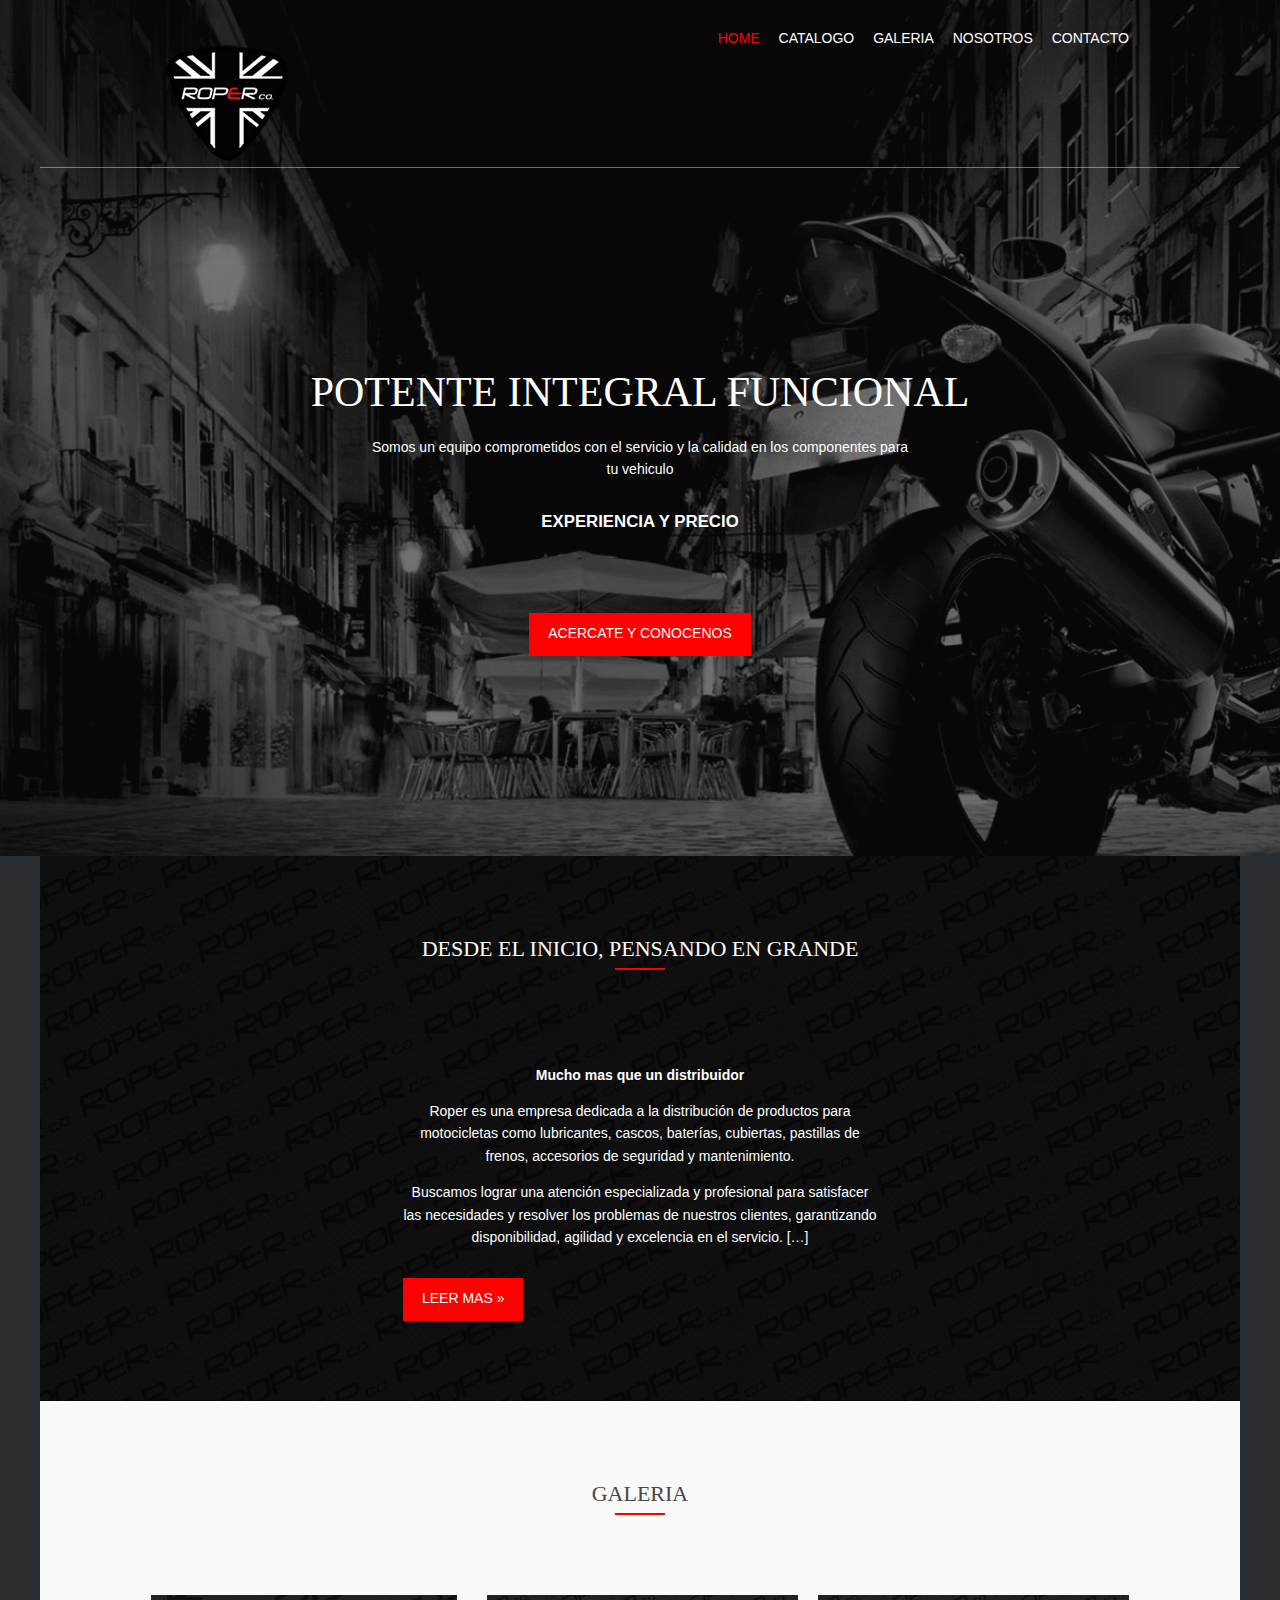
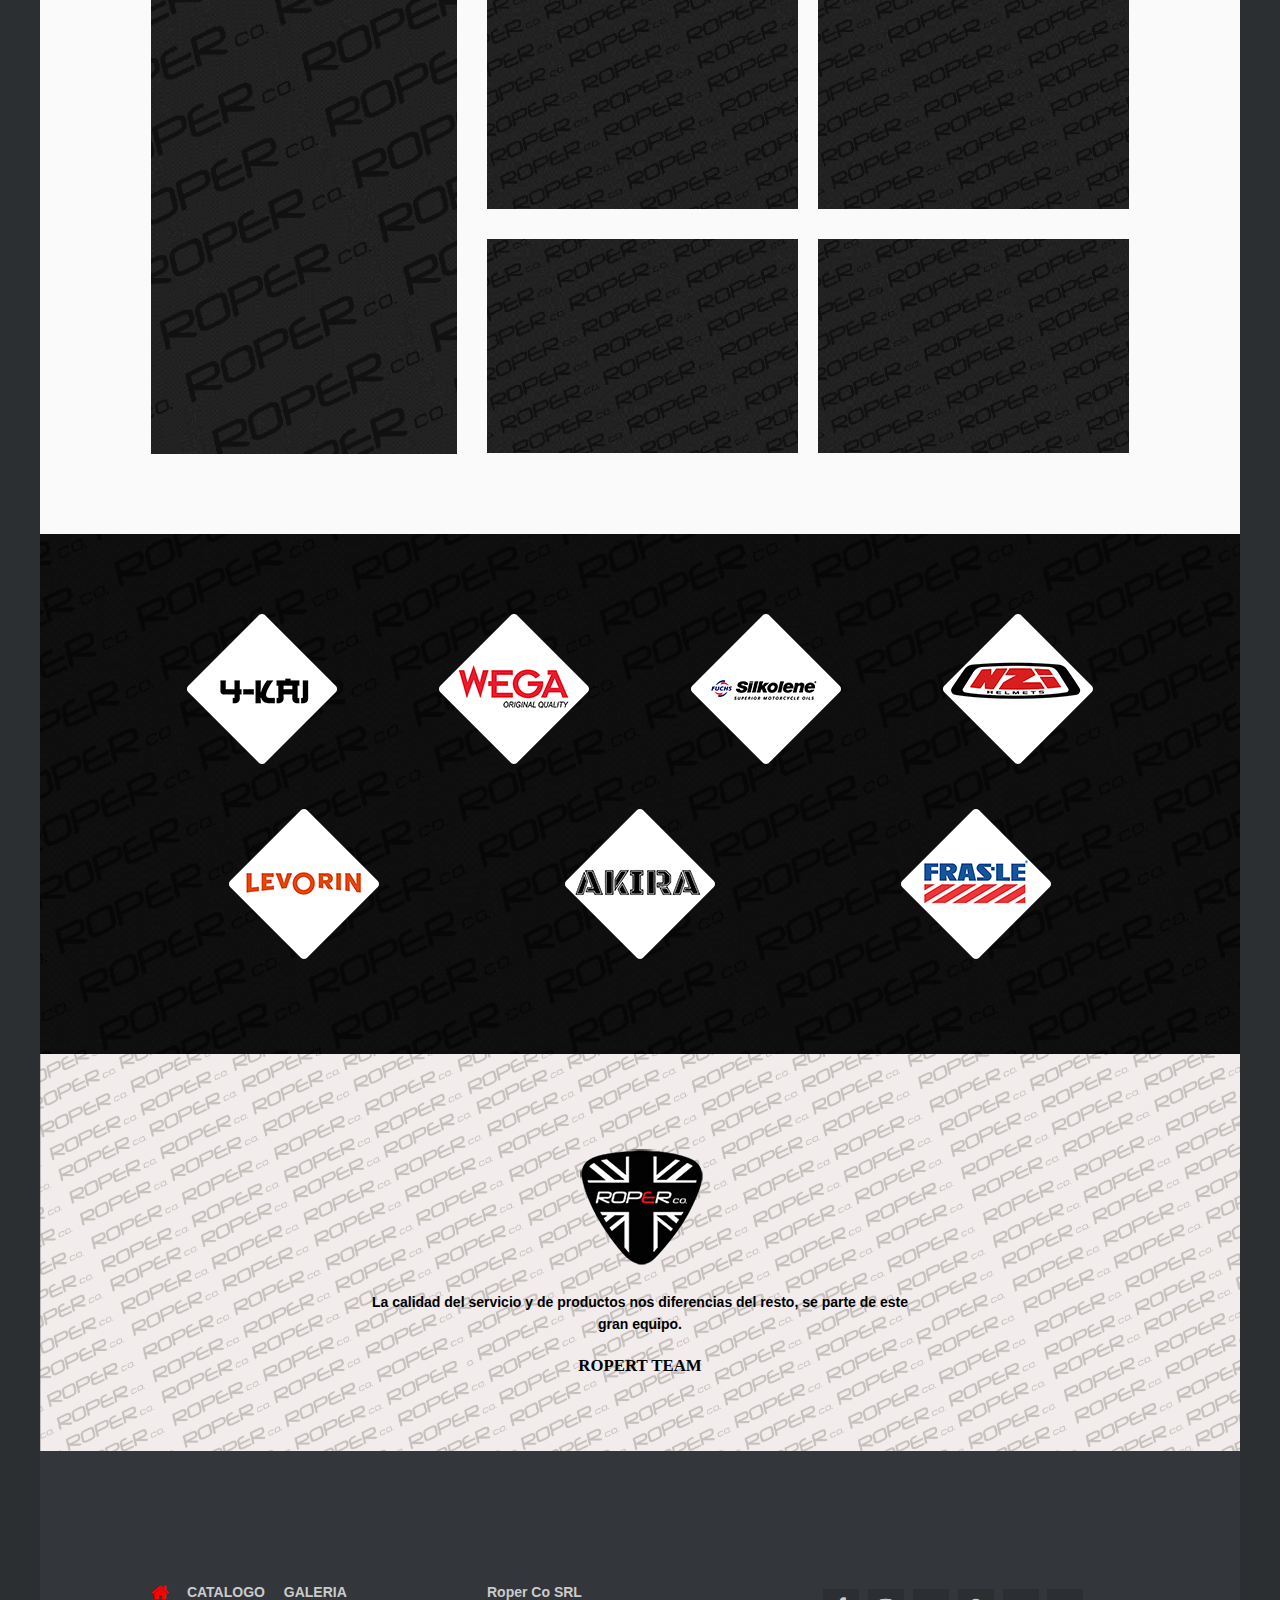
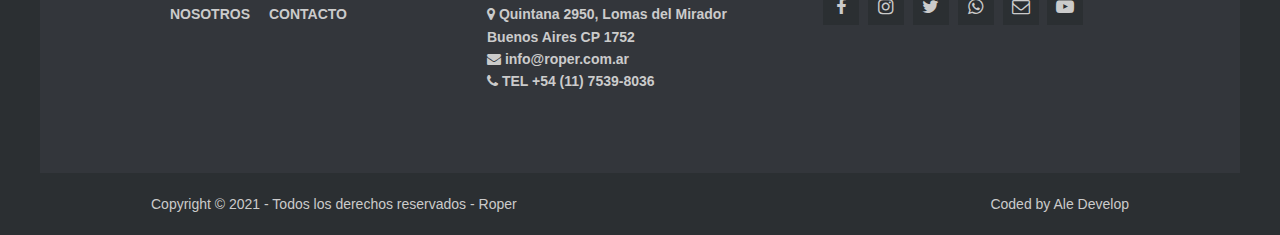
<file: index.html>
<!DOCTYPE html>
<!--
Template Name: Roper
Author: <a href="_blank">Ale Code</a>
Author URI: Ale-Test
Licence: Contenido pertenece a Roper y afines
Licence URI: N/D
-->
<html lang="">
<!-- To declare your language - read more here: https://www.w3.org/International/questions/qa-html-language-declarations -->
<head>
<title>Roper</title>
<meta charset="utf-8">
<meta name="viewport" content="width=device-width, initial-scale=1.0, maximum-scale=1.0, user-scalable=no">
<link href="layout/styles/layout.css" rel="stylesheet" type="text/css" media="all">
</head>
<body id="top">
<!-- ################################################################################################ -->
<!-- ################################################################################################ -->
<!-- ################################################################################################ -->
<!-- Top Background Image Wrapper -->
<div class="bgded overlay" style="background-image:url('images/demo/backgrounds/01.png');"> 
  <!-- ################################################################################################ -->
  <div class="wrapper row1">
    <header id="header" class="hoc clear"> 
      <!-- ################################################################################################ -->
      <div id="logo" class="fl_left">

        <h1><a href="index.html"><img src="images/demo/home/logo-roper-solo.png" alt=""> </a></h1>
      </div>
      <nav id="mainav" class="fl_right">
        <ul class="clear">
          <li class="active"><a href="index.html">Home </a></li>
          <li><a href="pages/catalogo.html">catalogo </a>

          </li>
          <!-- <li><a class="drop" href="#">Dropdown</a> -->
          <li><a href="pages/gallery.html">Galeria </a>

          </li>
          <li><a href="pages/nosotros.html">Nosotros </a></li>
          <li><a href="pages/contacto.html">Contacto </a></li>
        </ul>
      </nav>
      <!-- ################################################################################################ -->
    </header>
  </div>
  <!-- ################################################################################################ -->
  <!-- ################################################################################################ -->
  <!-- ################################################################################################ -->
  <div id="pageintro" class="hoc clear">
    <article> 
      <!-- ################################################################################################ -->
      <h3 class="heading">Potente Integral Funcional</h3>
      <p>Somos un equipo comprometidos con el servicio y la calidad en los componentes para tu vehiculo</p>
      <p class="font-x1 uppercase bold">Experiencia y precio</p>

      <div class="wrapper">
    
      </div>

      <footer><a class="btn" href="pages/contacto.html">Acercate y conocenos</a></footer>
      <!-- ################################################################################################ -->
    </article>
  </div>
  <!-- ################################################################################################ -->
</div>
<!-- End Top Background Image Wrapper -->
<!-- ################################################################################################ -->
<!-- ################################################################################################ -->
<!-- ################################################################################################ -->

<!-- ################################################################################################ -->
<!-- ################################################################################################ -->
<!-- ################################################################################################ -->
<div class="wrapper bgded overlay" style="background-image:url('images/demo/backgrounds/02.png');">
  <div class="hoc container clear"> 
    <!-- ################################################################################################ -->
    <div class="sectiontitle">
      <h6 class="heading">Desde el inicio, pensando en grande</h6>
    </div>
    <div class="group">
      <div class="one_quarter first">
        <p></p>
      </div>
      <div class="two_quarter">
        <p style="text-align:center;"><strong>Mucho mas que un distribuidor</strong></p>
        <p style="text-align:center;">Roper es una empresa dedicada a la distribución de productos para motocicletas como lubricantes, cascos, baterías, cubiertas, pastillas de frenos, accesorios de seguridad y mantenimiento.
        </p>
        <p style="text-align:center;" class="btmspace-30">Buscamos lograr una atención especializada y profesional para satisfacer las necesidades y resolver los problemas de nuestros clientes, garantizando disponibilidad, agilidad y excelencia en el servicio. [&hellip;]</p>
        <footer><a class="btn" href="pages/nosotros.html">Leer mas &raquo;</a></footer>
      </div>
      <div class="one_quarter">
        <!-- <p><strong>Silkone</strong></p> -->
        <figure class="videocontainer"> 
          <!-- Important: Any type of video called via "iframe" must be in a container using class="videocontainer" -->
          <!-- <iframe src="https://www.youtube-nocookie.com/embed/5TQMvekeVLg?modestbranding=1&amp;showinfo=0&amp;vq=hd1080&amp;rel=0&amp;wmode=transparent" allowfullscreen style="border:none;"></iframe> -->
          <figcaption></figcaption>
        </figure>
      </div>
    </div>
    <!-- ################################################################################################ -->
  </div>
</div>
<!-- ################################################################################################ -->
<!-- ################################################################################################ -->
<!-- ################################################################################################ -->
<div class="wrapper row2">
  <section class="hoc container clear"> 
    <!-- ################################################################################################ -->
    <div class="sectiontitle">
      <h6 class="heading">Galeria</h6>
    </div>
    <div class="group">
      <div class="one_third first"><a class="imgover" href="#"><img src="images/demo/320x480.png" alt=""></a></div>
      <div class="two_third">
        <figure class="group">
          <div class="one_half first btmspace-30"><a class="imgover" href="#"><img src="images/demo/320x220.png" alt=""></a></div>
          <div class="one_half btmspace-30"><a class="imgover" href="#"><img src="images/demo/320x220.png" alt=""></a></div>
          <div class="one_half first"><a class="imgover" href="#"><img src="images/demo/320x220.png" alt=""></a></div>
          <div class="one_half"><a class="imgover" href="#"><img src="images/demo/320x220.png" alt=""></a></div>
        </figure>
      </div>
    </div>
    <!-- ################################################################################################ -->
  </section>
</div>
<!-- ################################################################################################ -->
<!-- ################################################################################################ -->
<!-- ################################################################################################ -->

<!-- ################################################################################################ -->
<!-- ################################################################################################ -->
<!-- ################################################################################################ -->
<div class="wrapper bgded overlay" style="background-image:url('images/demo/backgrounds/04.png');">
  <div class="hoc container clear"> 
    <!-- ################################################################################################ -->
    <ul id="stats" class="nospace group btmspace-30">

      <li class="one_quarter first"></a>
        <img src="images/demo/logos/inner/Logo-1.png" alt="">
        <p></p>
        <p></p>
      </li>
      <li class="one_quarter"><a href="#"></a>
        <img src="images/demo/logos/inner/Logo-3.png" alt="">
        <p></p>
        <p></p>
      </li>
      <li class="one_quarter"><a href="#"></a>
        <img src="images/demo/logos/inner/Logo-5.png" alt="">
        <p></p>
        <p></p>
      </li>
      <li class="one_quarter"><a href="#"></a>
        <img src="images/demo/logos/inner/Logo-7.png" alt="">
        <p></p>
        <p></p>
      </li>
    </ul>

    <!-- aqui va la segunda linea de logos -->
    <ul id="stats" class="nospace group">

      <li class="one_third first"></a>
        <img src="images/demo/logos/inner/Logo-2.png" alt="">
        <p></p>
        <p></p>
      </li>
      <li class="one_third"><a href="#"></a>
        <img src="images/demo/logos/inner/Logo-4.png" alt="">
        <p></p>
        <p></p>
      </li>
      <li class="one_third"><a href="#"></a>
        <img src="images/demo/logos/inner/Logo-6.png" alt="">
        <p></p>
        <p></p>
      </li>

    </ul>
    <!-- ################################################################################################ -->
  </div>
</div>
<!-- ################################################################################################ -->
<!-- ################################################################################################ -->
<!-- ################################################################################################ -->

<!-- ################################################################################################ -->
<!-- ################################################################################################ -->
<!-- ################################################################################################ -->
<div class="wrapper bgded" style="background-image:url('images/demo/home/fondo-blanco-bg.png');">
  <div class="hoc container testimonials clear"> 
    <!-- ################################################################################################ -->
    <article><img src="images/demo/home/logo-roper-solo.png" alt="">
      <blockquote style="color:#000000;"><b>La calidad del servicio y de productos nos diferencias del resto, se parte de este gran equipo.</b></blockquote>
      <h6 style="color:#000000;" class="heading font-x1"><b>ROPERT TEAM</b></h6>
      <em></em></article>
    <!-- ################################################################################################ -->
  </div>
</div>
<!-- ################################################################################################ -->
<!-- ################################################################################################ -->
<!-- ################################################################################################ -->

<!-- ################################################################################################ -->
<!-- ################################################################################################ -->
<!-- ################################################################################################ -->
<div class="wrapper row4">
  <footer id="footer" class="hoc clear"> 
    <!-- ################################################################################################ -->
    <div class="one_third first">
      <h6 class="heading"></h6>
      <nav>
        <ul class="nospace">
          <li><a href="index.html"><i class="fa fa-lg fa-home"></i></a></li>
          <li><a href="pages/catalogo.html">Catalogo</a></li>
          <li><a href="pages/gallery.html">Galeria</a></li>

        </ul> 

        <ul class="nospace">

          <li></li>
          <li><a href="pages/nosotros.html">Nosotros</a></li>
          <li><a href="pages/contacto.html">Contacto</a></li>
        </ul> 
      </nav>
      
    </div>
    <div class="one_third">
      <h6 class="heading"></h6>
      <ul class="nospace">
        
        <li>Roper Co SRL</li>
        <li><i class="fa fa-map-marker"></i> Quintana 2950, Lomas del Mirador</li>
        <li>Buenos Aires CP 1752</li>
        <li><i class="fa fa-envelope"></i> info@roper.com.ar</li>
        <li><i class="fa fa-phone"></i> TEL +54 (11) 7539-8036</li>

      </ul>
    </div>
    <div class="one_third">
      <h6 class="heading"></h6>
      <article>
        <ul class="faico clear">
          <li><a target="_blank" class="faicon-facebook" href="https://www.facebook.com/Roperargentina-101329245364672"><i class="fa fa-facebook"></i></a></li>
          <li><a target="_blank" class="faicon-instagram" href="https://www.instagram.com/roper.argentina/"><i class="fa fa-instagram"></i></a></li>
          <li><a target="_blank" class="faicon-twitter" href="#"><i class="fa fa-twitter"></i></a></li>
          <li><a target="_blank" class="faicon-whatsapp" href="#"><i class="fa fa-whatsapp"></i></a></li>
          <li><a target="_blank" class="faicon-envelope-o" href="#"><i class="fa fa-envelope-o"></i></a></li>
          <li><a target="_blank" class="faicon-youtube-play" href="#"><i class="fa fa-youtube-play"></i></a></li>
          <!-- <li><a target="_blank" class="faicon-qrcode" href="#"><i class="fa fa-qrcode"></i></a></li> -->
        </ul>
      </article>
    </div>

    <!-- ################################################################################################ -->
  </footer>
</div>
<!-- ################################################################################################ -->
<!-- ################################################################################################ -->
<!-- ################################################################################################ -->
<div class="wrapper row5">
  <div id="copyright" class="hoc clear"> 
    <!-- ################################################################################################ -->
    <p class="fl_left">Copyright &copy; 2021 - Todos los derechos reservados - <a href="#">Roper</a></p>
    <p class="fl_right">Coded by <a target="_blank" href="_blank/" title="Website InCorp ">Ale Develop</a></p>
    <!-- ################################################################################################ -->
  </div>
</div>
<!-- ################################################################################################ -->
<!-- ################################################################################################ -->
<!-- ################################################################################################ -->
<a id="backtotop" href="#top"><i class="fa fa-chevron-up"></i></a>
<!-- JAVASCRIPTS -->
<script src="layout/scripts/jquery.min.js"></script>
<script src="layout/scripts/jquery.backtotop.js"></script>
<script src="layout/scripts/jquery.mobilemenu.js"></script>
</body>
</html>
</file>
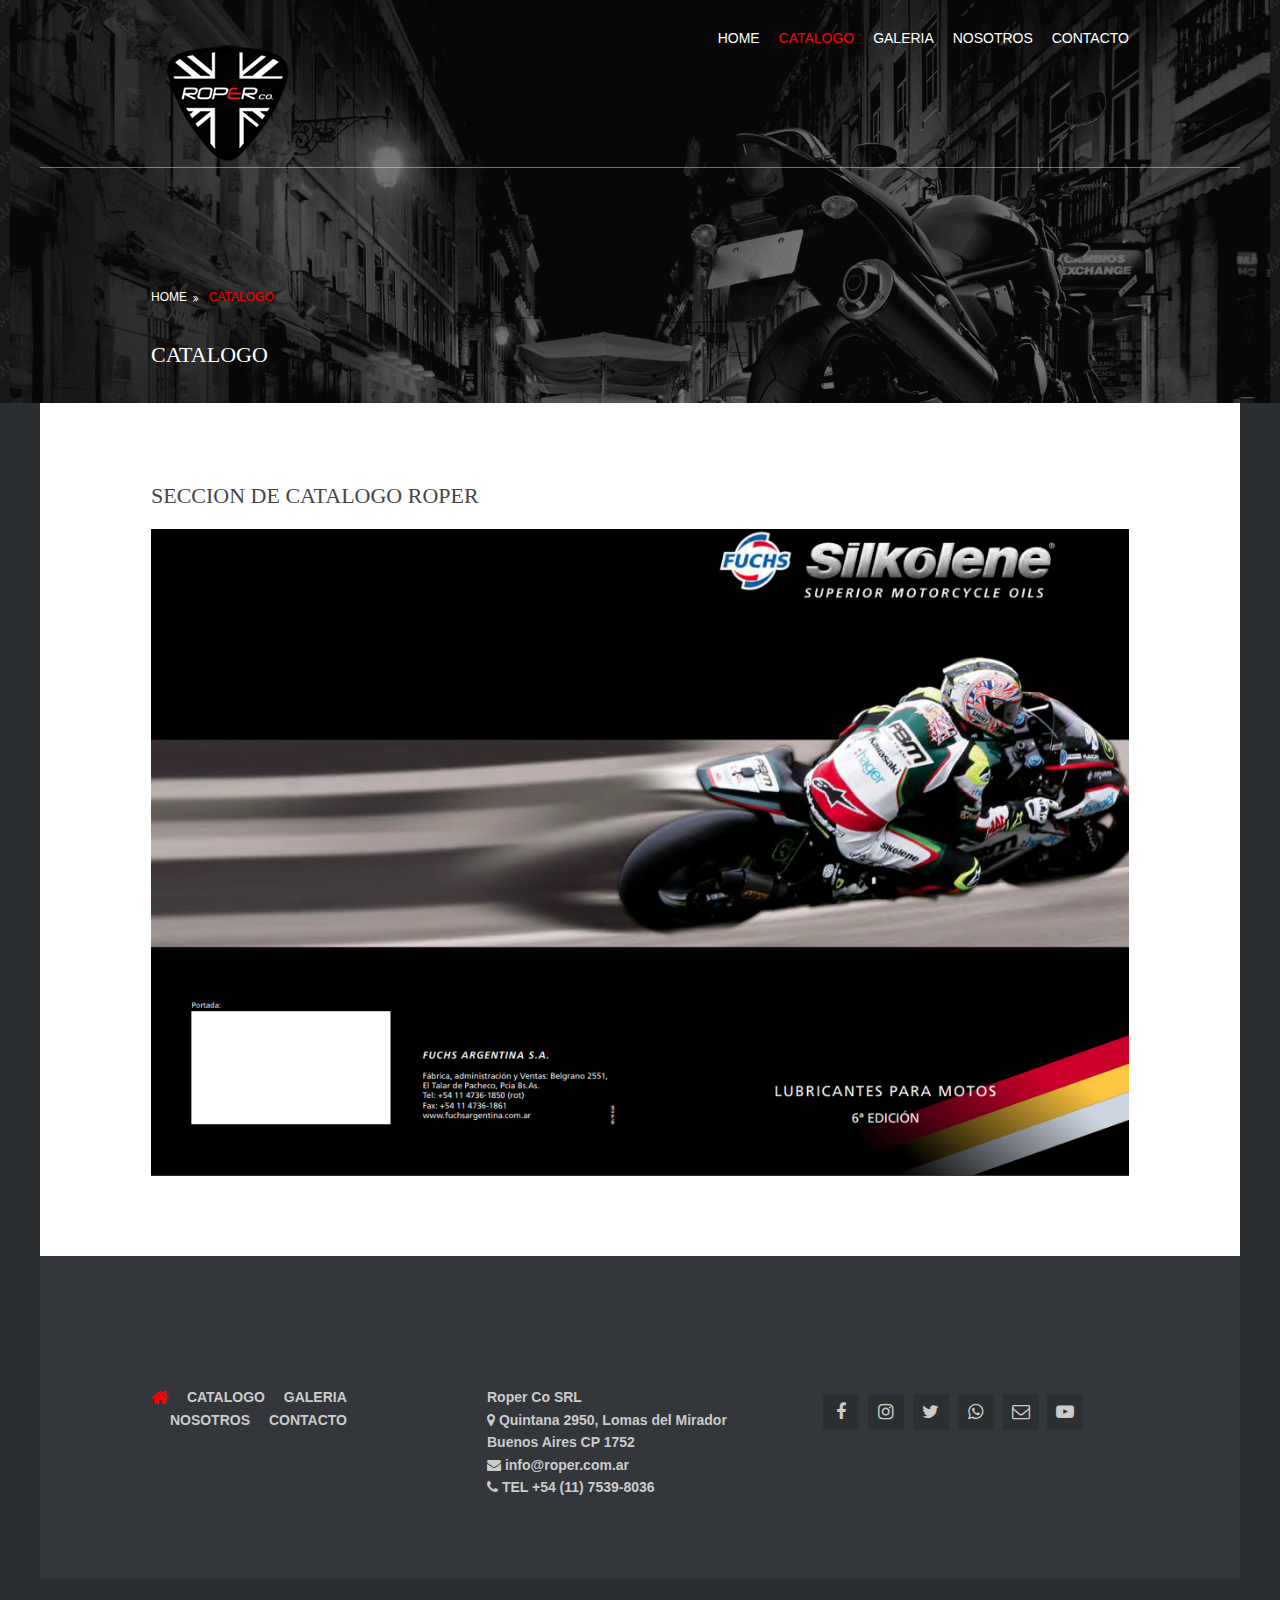
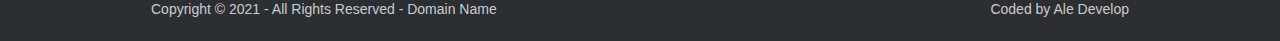
<file: pages/catalogo.html>
<!DOCTYPE html>
<!--
Template Name: Roper
Author: <a href="_blank">Ale Code</a>
Author URI: Ale-Test
Licence: Contenido pertenece a Roper y afines
Licence URI: N/D
-->
<html lang="">
<!-- To declare your language - read more here: https://www.w3.org/International/questions/qa-html-language-declarations -->
<head>
<title>Roper | Pages | Catalogo</title>
<meta charset="utf-8">
<meta name="viewport" content="width=device-width, initial-scale=1.0, maximum-scale=1.0, user-scalable=no">
<link href="../layout/styles/layout.css" rel="stylesheet" type="text/css" media="all">
</head>
<body id="top">
<!-- ################################################################################################ -->
<!-- ################################################################################################ -->
<!-- ################################################################################################ -->
<!-- Top Background Image Wrapper -->
<div class="bgded overlay" style="background-image:url('../images/demo/backgrounds/01.png');"> 
  <!-- ################################################################################################ -->
  <div class="wrapper row1">
    <header id="header" class="hoc clear"> 
      <!-- ################################################################################################ -->
      <div id="logo" class="fl_left">
        <h1><a href="../index.html"><img src="../images/demo/home/logo-roper-solo.png" alt=""> </a></h1>
      </div>
      <nav id="mainav" class="fl_right">
        <ul class="clear">
          <li><a href="../index.html">Home</a></li>
          <li class="active"><a href="catalogo.html">catalogo </a></li>

          <!-- <li><a class="drop" href="#">Dropdown</a> -->
          <li><a href="gallery.html">Galeria </a>

          </li>
          <li><a href="nosotros.html">Nosotros </a></li>
          <li><a href="contacto.html">Contacto </a></li>
        </ul>
      </nav>
      <!-- ################################################################################################ -->
    </header>
  </div>
  <!-- ################################################################################################ -->
  <!-- ################################################################################################ -->
  <!-- ################################################################################################ -->
  <section id="breadcrumb" class="hoc clear"> 
    <!-- ################################################################################################ -->
    <ul>
      <li><a href="#">Home</a></li>
      <li><a href="#">Catalogo</a></li>
    </ul>
    <!-- ################################################################################################ -->
    <h6 class="heading">Catalogo</h6>
    <!-- ################################################################################################ -->
  </section>
  <!-- ################################################################################################ -->
</div>
<!-- End Top Background Image Wrapper -->
<!-- ################################################################################################ -->
<!-- ################################################################################################ -->
<!-- ################################################################################################ -->
<div class="wrapper row3">
  <main class="hoc container clear"> 
    <!-- main body -->
    <!-- ################################################################################################ -->
    <div class="content"> 
      <!-- ################################################################################################ -->
      <h1>Seccion de Catalogo ROPER</h1>
      
      <img src="../images/demo/logos/silkone_catalog.png" alt="">
      
      
      
      <!-- ################################################################################################ -->
    </div>
    <!-- ################################################################################################ -->
    <!-- / main body -->
    <div class="clear"></div>
  </main>
</div>
<!-- ################################################################################################ -->
<!-- ################################################################################################ -->
<!-- ################################################################################################ -->
<div class="wrapper row4">
  <footer id="footer" class="hoc clear"> 
    <!-- ################################################################################################ -->
    <div class="one_third first">
      <h6 class="heading"> </h6>
      <nav>
        <ul class="nospace">
          <li><a href="../index.html"><i class="fa fa-lg fa-home"></i></a></li>
          <li><a href="catalogo.html">Catalogo</a></li>
          <li><a href="gallery.html">Galeria</a></li>

        </ul> 
        <ul class="nospace">
          <li></li>
          <li><a href="nosotros.html">Nosotros</a></li>
          <li><a href="contacto.html">Contacto</a></li>
        </ul> 
      </nav>
      
    </div>
    <div class="one_third">
      <h6 class="heading"> </h6>
      <ul class="nospace">
        
        <li>Roper Co SRL</li>
        <li><i class="fa fa-map-marker"></i> Quintana 2950, Lomas del Mirador</li>
        <li>Buenos Aires CP 1752</li>
        <li><i class="fa fa-envelope"></i> info@roper.com.ar</li>
        <li><i class="fa fa-phone"></i> TEL +54 (11) 7539-8036</li>

      </ul>
    </div>
    <div class="one_third">
      <h6 class="heading"> </h6>
      <article>
        <ul class="faico clear">
          <li><a target="_blank" class="faicon-facebook" href="https://www.facebook.com/Roperargentina-101329245364672"><i class="fa fa-facebook"></i></a></li>
          <li><a target="_blank" class="faicon-instagram" href="https://www.instagram.com/roper.argentina/"><i class="fa fa-instagram"></i></a></li>
          <li><a target="_blank" class="faicon-twitter" href="#"><i class="fa fa-twitter"></i></a></li>
          <li><a target="_blank" class="faicon-whatsapp" href="#"><i class="fa fa-whatsapp"></i></a></li>
          <li><a target="_blank" class="faicon-envelope-o" href="#"><i class="fa fa-envelope-o"></i></a></li>
          <li><a target="_blank" class="faicon-youtube-play" href="#"><i class="fa fa-youtube-play"></i></a></li>
          <!-- <li><a target="_blank" class="faicon-qrcode" href="#"><i class="fa fa-qrcode"></i></a></li> -->
        </ul>
      </article>
    </div>
    <!-- ################################################################################################ -->
  </footer>
</div>
<!-- ################################################################################################ -->
<!-- ################################################################################################ -->
<!-- ################################################################################################ -->
<div class="wrapper row5">
  <div id="copyright" class="hoc clear"> 
    <!-- ################################################################################################ -->
    <p class="fl_left">Copyright &copy; 2021 - All Rights Reserved - <a href="#">Domain Name</a></p>
    <p class="fl_right">Coded by <a target="_blank" href="_blank/" title="Website InCorp ">Ale Develop</a></p>
    <!-- ################################################################################################ -->
  </div>
</div>
<!-- ################################################################################################ -->
<!-- ################################################################################################ -->
<!-- ################################################################################################ -->
<a id="backtotop" href="#top"><i class="fa fa-chevron-up"></i></a>
<!-- JAVASCRIPTS -->
<script src="../layout/scripts/jquery.min.js"></script>
<script src="../layout/scripts/jquery.backtotop.js"></script>
<script src="../layout/scripts/jquery.mobilemenu.js"></script>
</body>
</html>
</file>
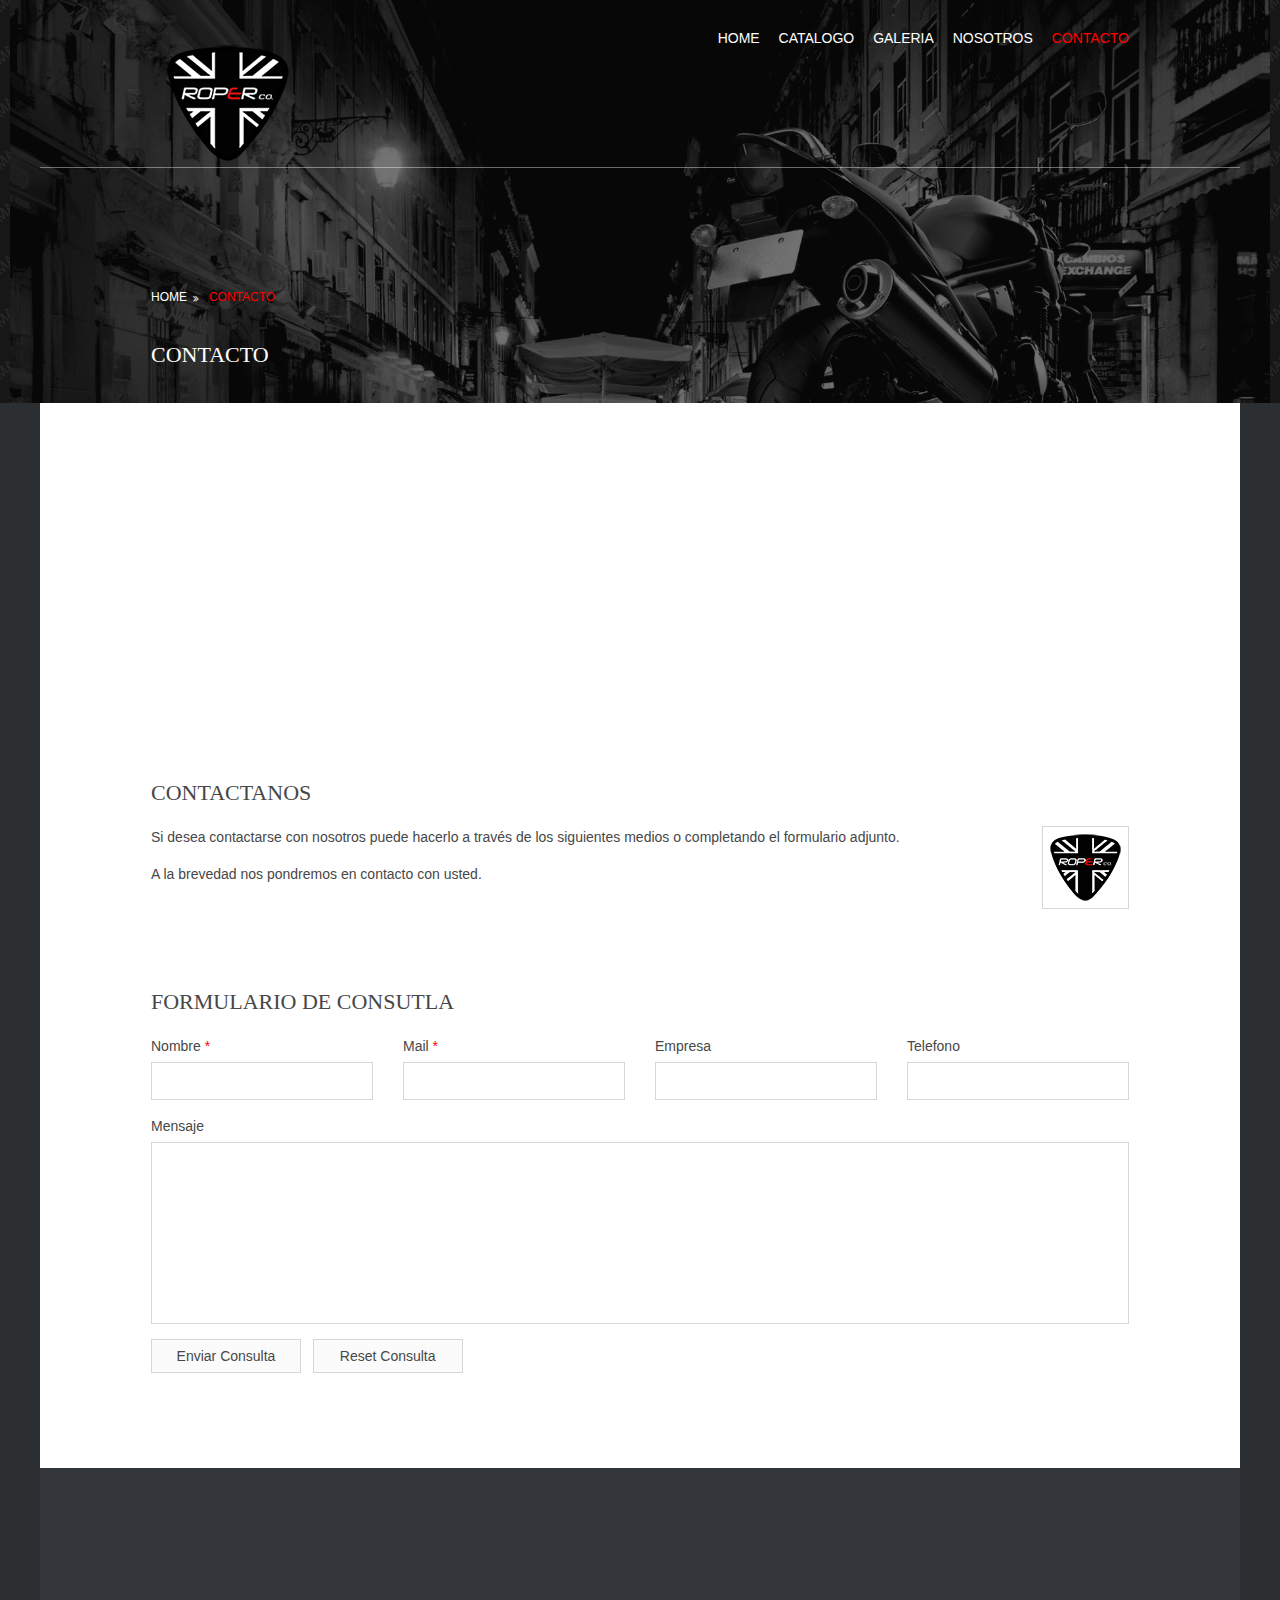
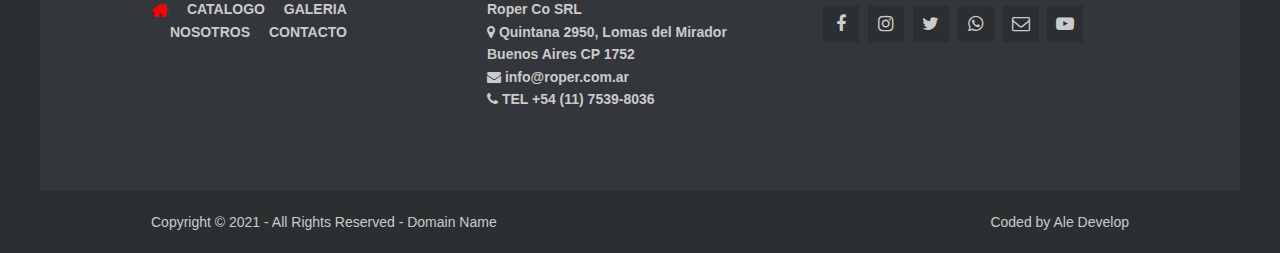
<file: pages/contacto.html>
<!DOCTYPE html>
<!--
Template Name: Roper
Author: <a href="_blank">Ale Code</a>
Author URI: Ale-Test
Licence: Contenido pertenece a Roper y afines
Licence URI: N/D
-->
<html lang="">
<!-- To declare your language - read more here: https://www.w3.org/International/questions/qa-html-language-declarations -->
<head>
<title>Roper | Pages | Contacto</title>
<meta charset="utf-8">
<meta name="viewport" content="width=device-width, initial-scale=1.0, maximum-scale=1.0, user-scalable=no">
<link href="../layout/styles/layout.css" rel="stylesheet" type="text/css" media="all">
</head>
<body id="top">
<!-- ################################################################################################ -->
<!-- ################################################################################################ -->
<!-- ################################################################################################ -->
<!-- Top Background Image Wrapper -->
<div class="bgded overlay" style="background-image:url('../images/demo/backgrounds/01.png');"> 
  <!-- ################################################################################################ -->
  <div class="wrapper row1">
    <header id="header" class="hoc clear"> 
      <!-- ################################################################################################ -->
      <div id="logo" class="fl_left">
        <h1><a href="../index.html"><img src="../images/demo/home/logo-roper-solo.png" alt=""> </a></h1>
      </div>
      <nav id="mainav" class="fl_right">
        <ul class="clear">
          <li><a href="../index.html">Home</a></li>
          <li ><a href="catalogo.html">catalogo </a></li>

          <!-- <li><a class="drop" href="#">Dropdown</a> -->
          <li><a href="gallery.html">Galeria </a>

          </li>
          <li><a href="nosotros.html">Nosotros </a></li>
          <li class="active"><a href="contacto.html">Contacto </a></li>
        </ul>
      </nav>
      <!-- ################################################################################################ -->
    </header>
  </div>
  <!-- ################################################################################################ -->
  <!-- ################################################################################################ -->
  <!-- ################################################################################################ -->
  <section id="breadcrumb" class="hoc clear"> 
    <!-- ################################################################################################ -->
    <ul>
      <li><a href="#">Home</a></li>
      <li><a href="#">Contacto</a></li>
    </ul>
    <!-- ################################################################################################ -->
    <h6 class="heading">Contacto</h6>
    <!-- ################################################################################################ -->
  </section>
  <!-- ################################################################################################ -->
</div>
<!-- End Top Background Image Wrapper -->
<!-- ################################################################################################ -->
<!-- ################################################################################################ -->
<!-- ################################################################################################ -->
<div class="wrapper row3">
  <main class="hoc container clear"> 
    <!-- main body -->
    <!-- ################################################################################################ -->

    <div class="content"> 
      <!-- ################################################################################################ -->
      <iframe class="hoc clear btmspace-30" src="https://www.google.com/maps/embed?pb=!1m18!1m12!1m3!1d3289.212278900472!2d-58.66419708416317!3d-34.47213875805617!2m3!1f0!2f0!3f0!3m2!1i1024!2i768!4f13.1!3m3!1m2!1s0x95bca36eba2cc8ef%3A0xaa5da89c2849378f!2sBelgrano%202551%2C%20B1618AUS%20El%20Talar%2C%20Provincia%20de%20Buenos%20Aires!5e0!3m2!1ses-419!2sar!4v1618195578840!5m2!1ses-419!2sar" width="1000" height="200" style="border:0;" allowfullscreen="" loading="lazy"></iframe>
      <br>
      <br >
      <br >
      <h1>CONTACTANOS</h1>
      <img class="imgr borderedbox inspace-5" src="../images/demo/100x100.png" alt="">
      <p>Si desea contactarse con nosotros puede hacerlo a través de los siguientes medios o completando el formulario adjunto.</p><p>A la brevedad nos pondremos en contacto con usted.
      </p>
      <!-- <h1>Table(s)</h1>
      <div class="scrollable">
        <table>
          <thead>
            <tr>
              <th>Header 1</th>
              <th>Header 2</th>
              <th>Header 3</th>
              <th>Header 4</th>
            </tr>
          </thead>
          <tbody>
            <tr>
              <td><a href="#">Value 1</a></td>
              <td>Value 2</td>
              <td>Value 3</td>
              <td>Value 4</td>
            </tr>
            <tr>
              <td>Value 5</td>
              <td>Value 6</td>
              <td>Value 7</td>
              <td><a href="#">Value 8</a></td>
            </tr>
            <tr>
              <td>Value 9</td>
              <td>Value 10</td>
              <td>Value 11</td>
              <td>Value 12</td>
            </tr>
            <tr>
              <td>Value 13</td>
              <td><a href="#">Value 14</a></td>
              <td>Value 15</td>
              <td>Value 16</td>
            </tr>
          </tbody>
        </table>
      </div> -->
      <div id="comments">
<!--         <h2>Comments</h2> -->
        <!-- <ul>
          <li>
            <article>
              <header>
                <figure class="avatar"><img src="../images/demo/avatar.png" alt=""></figure>
                <address>
                By <a href="#">A Name</a>
                </address>
                <time datetime="2045-04-06T08:15+00:00">Friday, 6<sup>th</sup> April 2045 @08:15:00</time>
              </header>
              <div class="comcont">
                <p>This is an example of a comment made on a post. You can either edit the comment, delete the comment or reply to the comment. Use this as a place to respond to the post or to share what you are thinking.</p>
              </div>
            </article>
          </li>
          <li>
            <article>
              <header>
                <figure class="avatar"><img src="../images/demo/avatar.png" alt=""></figure>
                <address>
                By <a href="#">A Name</a>
                </address>
                <time datetime="2045-04-06T08:15+00:00">Friday, 6<sup>th</sup> April 2045 @08:15:00</time>
              </header>
              <div class="comcont">
                <p>This is an example of a comment made on a post. You can either edit the comment, delete the comment or reply to the comment. Use this as a place to respond to the post or to share what you are thinking.</p>
              </div>
            </article>
          </li>
          <li>
            <article>
              <header>
                <figure class="avatar"><img src="../images/demo/avatar.png" alt=""></figure>
                <address>
                By <a href="#">A Name</a>
                </address>
                <time datetime="2045-04-06T08:15+00:00">Friday, 6<sup>th</sup> April 2045 @08:15:00</time>
              </header>
              <div class="comcont">
                <p>This is an example of a comment made on a post. You can either edit the comment, delete the comment or reply to the comment. Use this as a place to respond to the post or to share what you are thinking.</p>
              </div>
            </article>
          </li>
        </ul> -->
        <br >
        <br >
        <br >
        <br >
        <h2>Formulario de consutla</h2>
        <form action="#" method="post">
          <div class="one_quarter first">
            <label for="name">Nombre <span>*</span></label>
            <input type="text" name="name" id="name" value="" size="22" required>
          </div>
          <div class="one_quarter">
            <label for="email">Mail <span>*</span></label>
            <input type="email" name="email" id="email" value="" size="22" required>
          </div>
          <div class="one_quarter">
            <label for="url">Empresa </label>
            <input type="url" name="url" id="url" value="" size="22">
          </div>
          <div class="one_quarter">
            <label for="url">Telefono </label>
            <input type="url" name="url" id="url" value="" size="22">
          </div>
          <div class="block clear">
            <label for="comment">Mensaje </label>
            <textarea name="comment" id="comment" cols="25" rows="10"></textarea>
          </div>
          <div>
            <input type="submit" name="submit" value="Enviar Consulta">
            &nbsp;
            <input type="reset" name="reset" value="Reset Consulta">
          </div>
        </form>
      </div>
      <!-- ################################################################################################ -->
    </div>
    <!-- ################################################################################################ -->
    <!-- / main body -->
    <div class="clear"></div>
  </main>
</div>
<!-- ################################################################################################ -->
<!-- ################################################################################################ -->
<!-- ################################################################################################ -->
<div class="wrapper row4">
  <footer id="footer" class="hoc clear"> 
    <!-- ################################################################################################ -->
    <div class="one_third first">
      <h6 class="heading"> </h6>
      <nav>
        <ul class="nospace">
          <li><a href="../index.html"><i class="fa fa-lg fa-home"></i></a></li>
          <li><a href="catalogo.html">Catalogo</a></li>
          <li><a href="gallery.html">Galeria</a></li>

        </ul>
        <ul class="nospace">
          <li></li>
          <li><a href="nosotros.html">Nosotros</a></li>
          <li><a href="contacto.html">Contacto</a></li>
        </ul> 
      </nav>
      
    </div>
    <div class="one_third">
      <h6 class="heading"> </h6>
      <ul class="nospace">
        
        <li>Roper Co SRL</li>
        <li><i class="fa fa-map-marker"></i> Quintana 2950, Lomas del Mirador</li>
        <li>Buenos Aires CP 1752</li>
        <li><i class="fa fa-envelope"></i> info@roper.com.ar</li>
        <li><i class="fa fa-phone"></i> TEL +54 (11) 7539-8036</li>

      </ul>
    </div>
    <div class="one_third">
      <h6 class="heading"> </h6>
      <article>
        <ul class="faico clear">
          <li><a target="_blank" class="faicon-facebook" href="https://www.facebook.com/Roperargentina-101329245364672"><i class="fa fa-facebook"></i></a></li>
          <li><a target="_blank" class="faicon-instagram" href="https://www.instagram.com/roper.argentina/"><i class="fa fa-instagram"></i></a></li>
          <li><a target="_blank" class="faicon-twitter" href="#"><i class="fa fa-twitter"></i></a></li>
          <li><a target="_blank" class="faicon-whatsapp" href="#"><i class="fa fa-whatsapp"></i></a></li>
          <li><a target="_blank" class="faicon-envelope-o" href="#"><i class="fa fa-envelope-o"></i></a></li>
          <li><a target="_blank" class="faicon-youtube-play" href="#"><i class="fa fa-youtube-play"></i></a></li>
          <!-- <li><a target="_blank" class="faicon-qrcode" href="#"><i class="fa fa-qrcode"></i></a></li> -->
        </ul>
      </article>
    </div>
    <!-- ################################################################################################ -->
  </footer>
</div>
<!-- ################################################################################################ -->
<!-- ################################################################################################ -->
<!-- ################################################################################################ -->
<div class="wrapper row5">
  <div id="copyright" class="hoc clear"> 
    <!-- ################################################################################################ -->
    <p class="fl_left">Copyright &copy; 2021 - All Rights Reserved - <a href="#">Domain Name</a></p>
    <p class="fl_right">Coded by <a target="_blank" href="_blank/" title="Website InCorp ">Ale Develop</a></p>
    <!-- ################################################################################################ -->
  </div>
</div>
<!-- ################################################################################################ -->
<!-- ################################################################################################ -->
<!-- ################################################################################################ -->
<a id="backtotop" href="#top"><i class="fa fa-chevron-up"></i></a>
<!-- JAVASCRIPTS -->
<script src="../layout/scripts/jquery.min.js"></script>
<script src="../layout/scripts/jquery.backtotop.js"></script>
<script src="../layout/scripts/jquery.mobilemenu.js"></script>
</body>
</html>
</file>
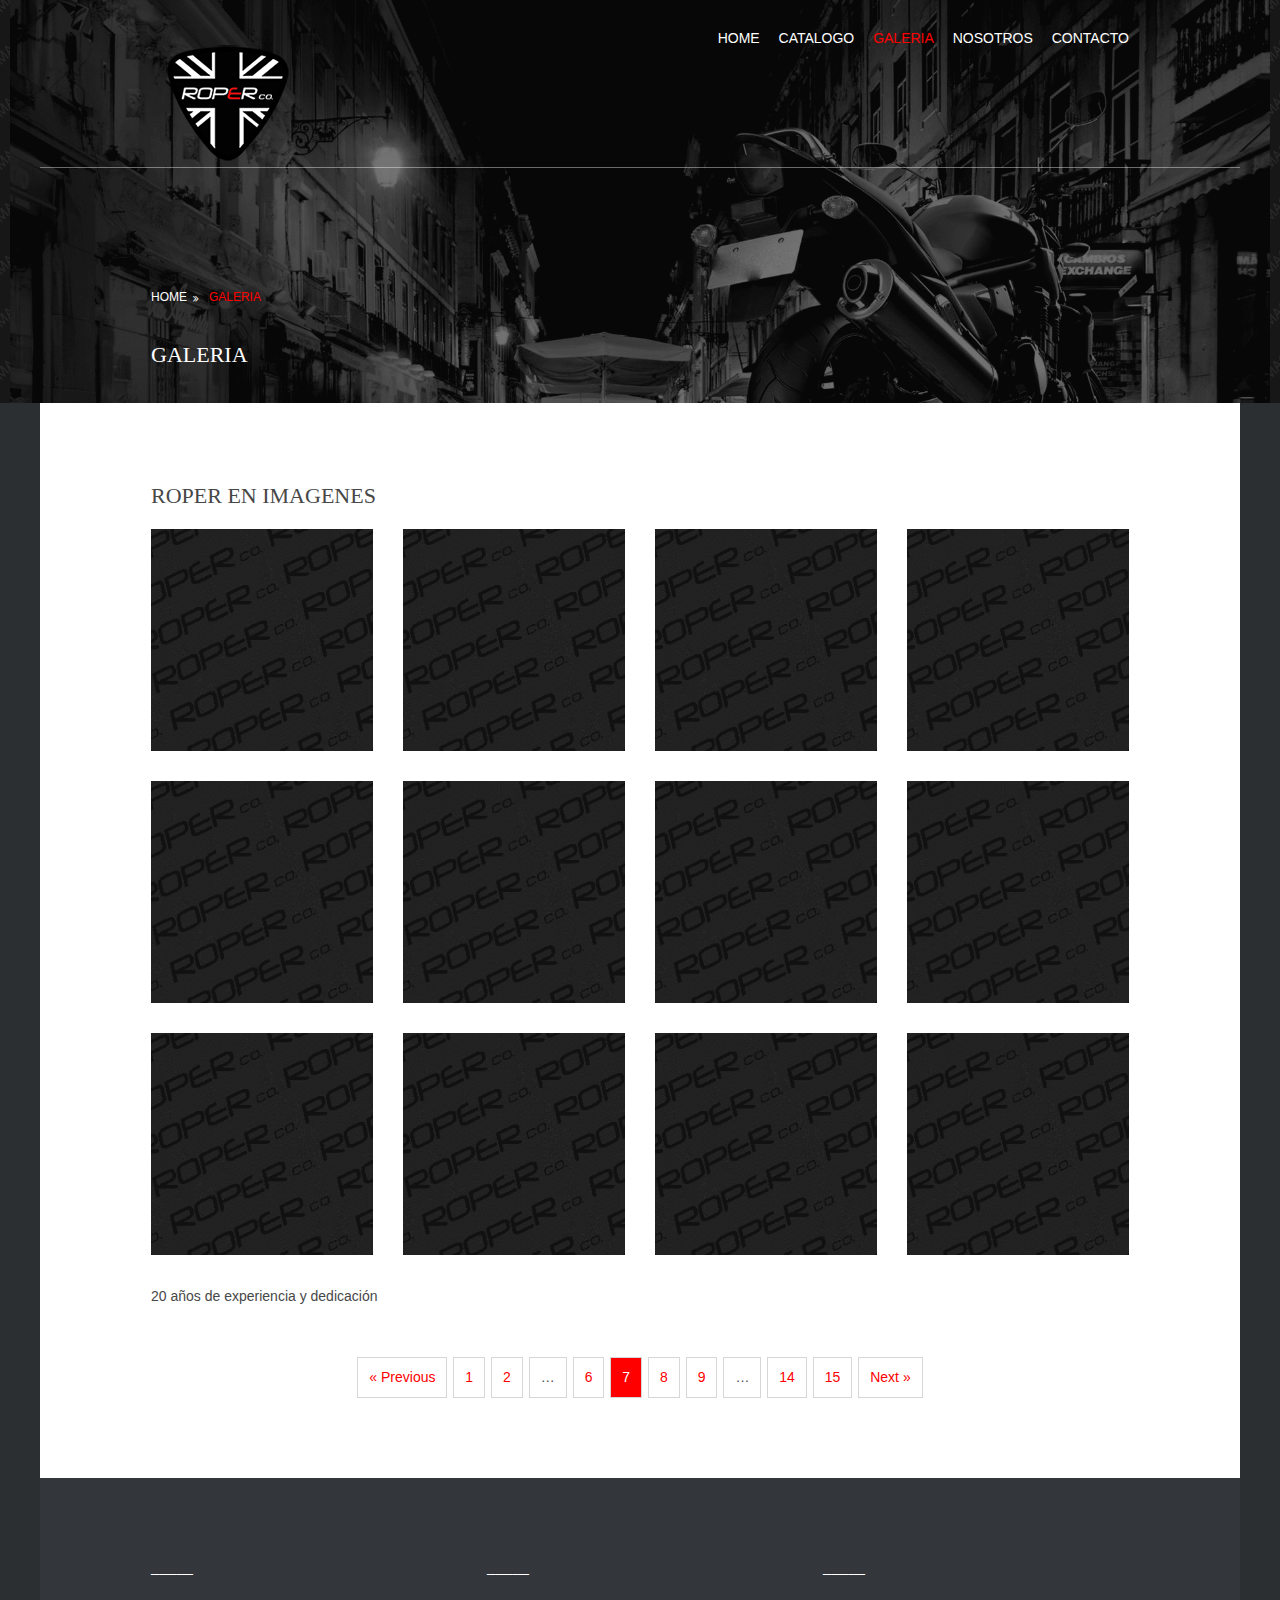
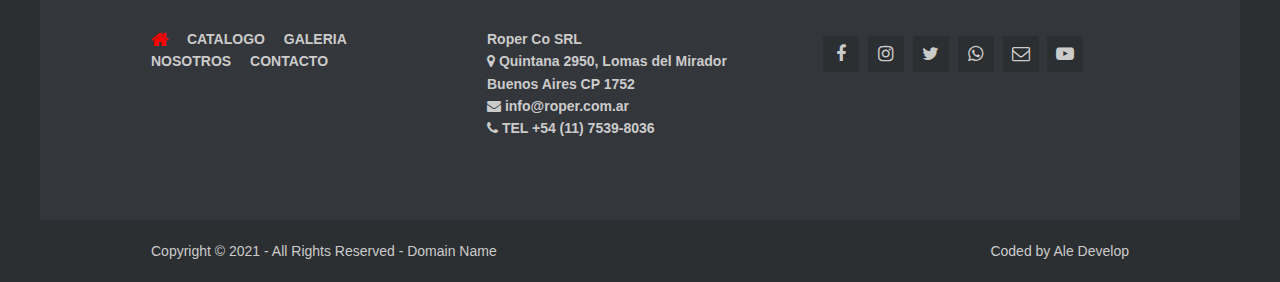
<file: pages/gallery.html>
<!DOCTYPE html>
<!--
Template Name: Roper
Author: <a href="_blank">Ale Code</a>
Author URI: Ale-Test
Licence: Contenido pertenece a Roper y afines
Licence URI: N/D
-->
<html lang="">
<!-- To declare your language - read more here: https://www.w3.org/International/questions/qa-html-language-declarations -->
<head>
<title>Roper | Pages | Galeria</title>
<meta charset="utf-8">
<meta name="viewport" content="width=device-width, initial-scale=1.0, maximum-scale=1.0, user-scalable=no">
<link href="../layout/styles/layout.css" rel="stylesheet" type="text/css" media="all">
</head>
<body id="top">
<!-- ################################################################################################ -->
<!-- ################################################################################################ -->
<!-- ################################################################################################ -->
<!-- Top Background Image Wrapper -->
<div class="bgded overlay" style="background-image:url('../images/demo/backgrounds/01.png');"> 
  <!-- ################################################################################################ -->
  <div class="wrapper row1">
    <header id="header" class="hoc clear"> 
      <!-- ################################################################################################ -->
      <div id="logo" class="fl_left">
        <h1><a href="../index.html"><img src="../images/demo/home/logo-roper-solo.png" alt=""> </a></h1>
      </div>
      <nav id="mainav" class="fl_right">
        <ul class="clear">
          <li><a href="../index.html">Home</a></li>
          <li ><a href="catalogo.html">catalogo </a></li>

          <!-- <li><a class="drop" href="#">Dropdown</a> -->
          <li class="active"><a href="gallery.html">Galeria </a></li>
          <li ><a href="nosotros.html">Nosotros </a></li>
          <li><a href="contacto.html">Contacto </a></li>
        </ul>
      </nav>
      <!-- ################################################################################################ -->
    </header>
  </div>
  <!-- ################################################################################################ -->
  <!-- ################################################################################################ -->
  <!-- ################################################################################################ -->
  <section id="breadcrumb" class="hoc clear"> 
    <!-- ################################################################################################ -->
    <ul>
      <li><a href="#">Home</a></li>
      <li><a href="#">Galeria</a></li>
    </ul>
    <!-- ################################################################################################ -->
    <h6 class="heading">Galeria</h6>
    <!-- ################################################################################################ -->
  </section>
  <!-- ################################################################################################ -->
</div>
<!-- End Top Background Image Wrapper -->
<!-- ################################################################################################ -->
<!-- ################################################################################################ -->
<!-- ################################################################################################ -->
<div class="wrapper row3">
  <main class="hoc container clear"> 
    <!-- main body -->
    <!-- ################################################################################################ -->
    <div class="content"> 
      <!-- ################################################################################################ -->
      <div id="gallery">
        <figure>
          <header class="heading">ROPER EN IMAGENES</header>
          <ul class="nospace clear">
            <li class="one_quarter first"><a href="#"><img src="../images/demo/gallery/01.png" alt=""></a></li>
            <li class="one_quarter"><a href="#"><img src="../images/demo/gallery/01.png" alt=""></a></li>
            <li class="one_quarter"><a href="#"><img src="../images/demo/gallery/01.png" alt=""></a></li>
            <li class="one_quarter"><a href="#"><img src="../images/demo/gallery/01.png" alt=""></a></li>
            <li class="one_quarter first"><a href="#"><img src="../images/demo/gallery/01.png" alt=""></a></li>
            <li class="one_quarter"><a href="#"><img src="../images/demo/gallery/01.png" alt=""></a></li>
            <li class="one_quarter"><a href="#"><img src="../images/demo/gallery/01.png" alt=""></a></li>
            <li class="one_quarter"><a href="#"><img src="../images/demo/gallery/01.png" alt=""></a></li>
            <li class="one_quarter first"><a href="#"><img src="../images/demo/gallery/01.png" alt=""></a></li>
            <li class="one_quarter"><a href="#"><img src="../images/demo/gallery/01.png" alt=""></a></li>
            <li class="one_quarter"><a href="#"><img src="../images/demo/gallery/01.png" alt=""></a></li>
            <li class="one_quarter"><a href="#"><img src="../images/demo/gallery/01.png" alt=""></a></li>
          </ul>
          <figcaption>20 años de experiencia y dedicaci&oacute;n</figcaption>
        </figure>
      </div>
      <!-- ################################################################################################ -->
      <!-- ################################################################################################ -->
      <nav class="pagination">
        <ul>
          <li><a href="#">&laquo; Previous</a></li>
          <li><a href="#">1</a></li>
          <li><a href="#">2</a></li>
          <li><strong>&hellip;</strong></li>
          <li><a href="#">6</a></li>
          <li class="current"><strong>7</strong></li>
          <li><a href="#">8</a></li>
          <li><a href="#">9</a></li>
          <li><strong>&hellip;</strong></li>
          <li><a href="#">14</a></li>
          <li><a href="#">15</a></li>
          <li><a href="#">Next &raquo;</a></li>
        </ul>
      </nav>
      <!-- ################################################################################################ -->
    </div>
    <!-- ################################################################################################ -->
    <!-- / main body -->
    <div class="clear"></div>
  </main>
</div>
<!-- ################################################################################################ -->
<!-- ################################################################################################ -->
<!-- ################################################################################################ -->
<div class="wrapper row4">
  <footer id="footer" class="hoc clear"> 
    <!-- ################################################################################################ -->
    <div class="one_third first">
      <h6 class="heading"> _____ </h6>
      <nav>
        <ul class="nospace">
          <li><a href="../index.html"><i class="fa fa-lg fa-home"></i></a></li>
          <li><a href="catalogo.html">Catalogo</a></li>
          <li><a href="gallery.html">Galeria</a></li>
          <li><a href="nosotros.html">Nosotros</a></li>
          <li><a href="contacto.html">Contacto</a></li>
        </ul> 
      </nav>
      
    </div>
    <div class="one_third">
      <h6 class="heading"> _____ </h6>
      <ul class="nospace">
        
        <li>Roper Co SRL</li>
        <li><i class="fa fa-map-marker"></i> Quintana 2950, Lomas del Mirador</li>
        <li>Buenos Aires CP 1752</li>
        <li><i class="fa fa-envelope"></i> info@roper.com.ar</li>
        <li><i class="fa fa-phone"></i> TEL +54 (11) 7539-8036</li>

      </ul>
    </div>
    <div class="one_third">
      <h6 class="heading"> _____ </h6>
      <article>
        <ul class="faico clear">
          <li><a target="_blank" class="faicon-facebook" href="https://www.facebook.com/Roperargentina-101329245364672"><i class="fa fa-facebook"></i></a></li>
          <li><a target="_blank" class="faicon-instagram" href="https://www.instagram.com/roper.argentina/"><i class="fa fa-instagram"></i></a></li>
          <li><a target="_blank" class="faicon-twitter" href="#"><i class="fa fa-twitter"></i></a></li>
          <li><a target="_blank" class="faicon-whatsapp" href="#"><i class="fa fa-whatsapp"></i></a></li>
          <li><a target="_blank" class="faicon-envelope-o" href="#"><i class="fa fa-envelope-o"></i></a></li>
          <li><a target="_blank" class="faicon-youtube-play" href="#"><i class="fa fa-youtube-play"></i></a></li>
          <!-- <li><a target="_blank" class="faicon-qrcode" href="#"><i class="fa fa-qrcode"></i></a></li> -->
        </ul>
      </article>
    </div>
    <!-- ################################################################################################ -->
  </footer>
</div>
<!-- ################################################################################################ -->
<!-- ################################################################################################ -->
<!-- ################################################################################################ -->
<div class="wrapper row5">
  <div id="copyright" class="hoc clear"> 
    <!-- ################################################################################################ -->
    <p class="fl_left">Copyright &copy; 2021 - All Rights Reserved - <a href="#">Domain Name</a></p>
    <p class="fl_right">Coded by <a target="_blank" href="_blank/" title="Website InCorp ">Ale Develop</a></p>
    <!-- ################################################################################################ -->
  </div>
</div>
<!-- ################################################################################################ -->
<!-- ################################################################################################ -->
<!-- ################################################################################################ -->
<a id="backtotop" href="#top"><i class="fa fa-chevron-up"></i></a>
<!-- JAVASCRIPTS -->
<script src="../layout/scripts/jquery.min.js"></script>
<script src="../layout/scripts/jquery.backtotop.js"></script>
<script src="../layout/scripts/jquery.mobilemenu.js"></script>
</body>
</html>
</file>
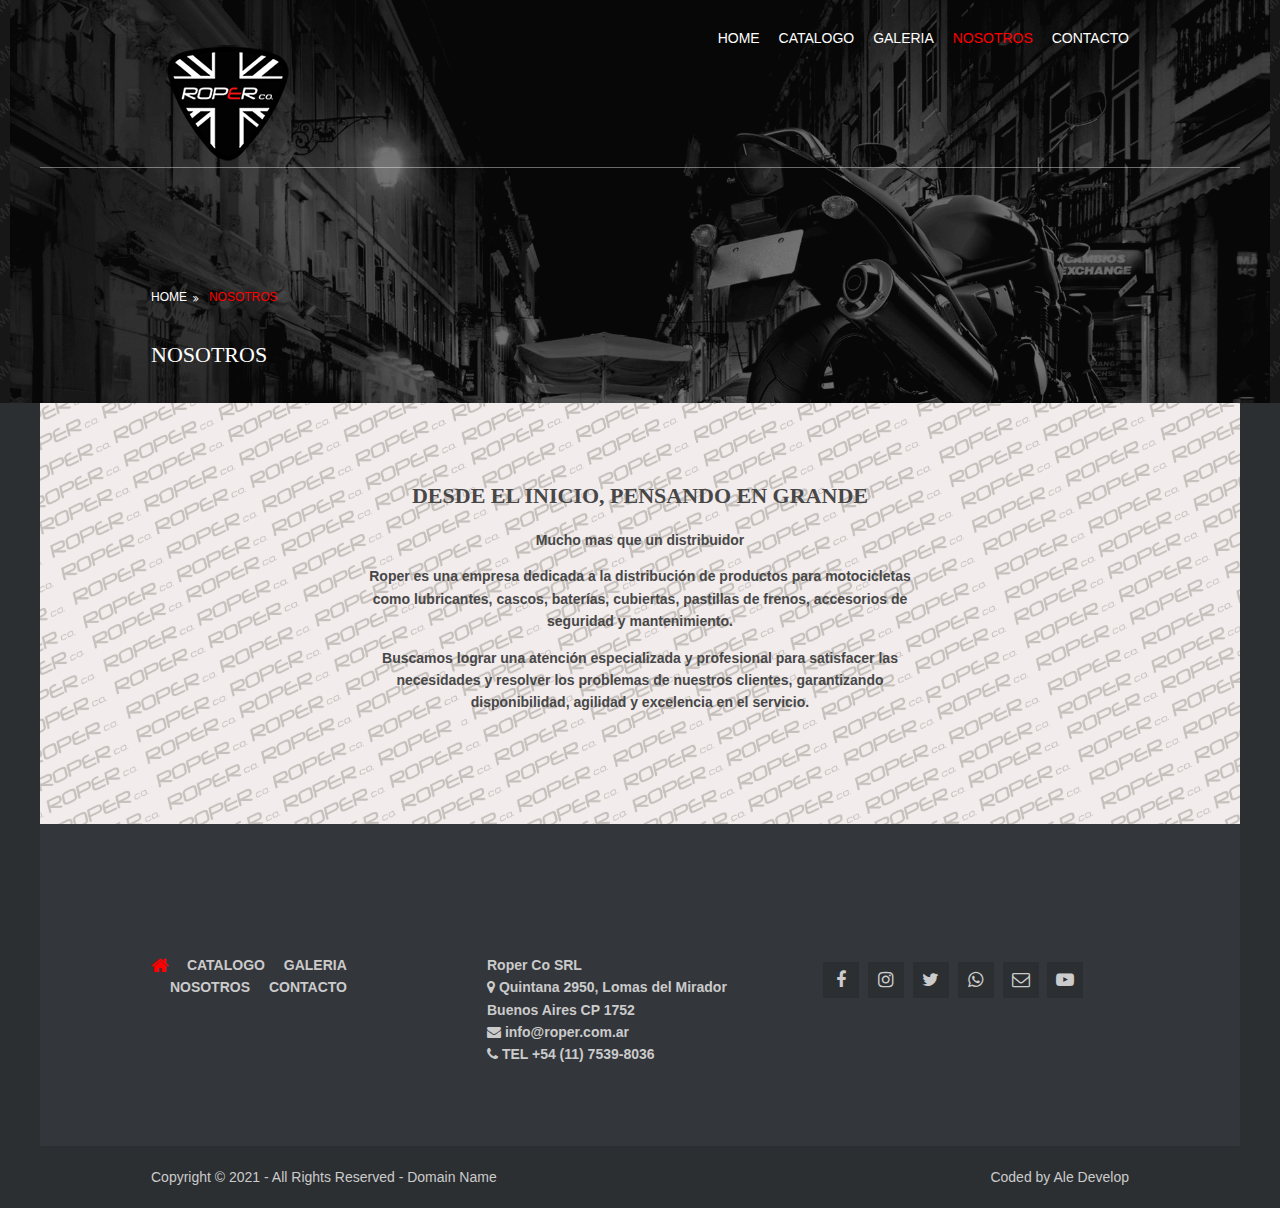
<file: pages/nosotros.html>
<!DOCTYPE html>
<!--
Template Name: Roper
Author: <a href="_blank">Ale Code</a>
Author URI: Ale-Test
Licence: Contenido pertenece a Roper y afines
Licence URI: N/D
-->
<html lang="">
<!-- To declare your language - read more here: https://www.w3.org/International/questions/qa-html-language-declarations -->
<head>
<title>Roper | Pages | Nosotros</title>
<meta charset="utf-8">
<meta name="viewport" content="width=device-width, initial-scale=1.0, maximum-scale=1.0, user-scalable=no">
<link href="../layout/styles/layout.css" rel="stylesheet" type="text/css" media="all">
</head>
<body id="top">
<!-- ################################################################################################ -->
<!-- ################################################################################################ -->
<!-- ################################################################################################ -->
<!-- Top Background Image Wrapper -->
<div class="bgded overlay" style="background-image:url('../images/demo/backgrounds/01.png');"> 
  <!-- ################################################################################################ -->
  <div class="wrapper row1">
    <header id="header" class="hoc clear"> 
      <!-- ################################################################################################ -->
      <div id="logo" class="fl_left">
        <h1><a href="../index.html"><img src="../images/demo/home/logo-roper-solo.png" alt=""> </a></h1>
      </div>
      <nav id="mainav" class="fl_right">
        <ul class="clear">
          <li><a href="../index.html">Home</a></li>
          <li ><a href="catalogo.html">catalogo </a></li>

          <!-- <li><a class="drop" href="#">Dropdown</a> -->
          <li><a href="gallery.html">Galeria </a>

          </li>
          <li class="active"><a href="nosotros.html">Nosotros </a></li>
          <li><a href="contacto.html">Contacto </a></li>
        </ul>
      </nav>
      <!-- ################################################################################################ -->
    </header>
  </div>
  <!-- ################################################################################################ -->
  <!-- ################################################################################################ -->
  <!-- ################################################################################################ -->
  <section id="breadcrumb" class="hoc clear"> 
    <!-- ################################################################################################ -->
    <ul>
      <li><a href="#">Home</a></li>
      <li><a href="#">Nosotros</a></li>
    </ul>
    <!-- ################################################################################################ -->
    <h6 class="heading">Nosotros</h6>
    <!-- ################################################################################################ -->
  </section>
  <!-- ################################################################################################ -->
</div>
<!-- End Top Background Image Wrapper -->
<!-- ################################################################################################ -->
<!-- ################################################################################################ -->
<!-- ################################################################################################ -->
<div class="wrapper row3">

  <div class="hoc container clear wrapper bgded" style="background-image:url('../images/demo/home/fondo-blanco-bg.png');"> 
    <!-- ################################################################################################ -->

      

    <div class="group">
      <div class="one_quarter first">
        <p></p>
      </div>
      <div class="two_quarter">
        <h1 style="text-align:center;" class="heading"><Strong>Desde el inicio, pensando en grande</strong></h1>
        <p style="text-align:center;"><strong>Mucho mas que un distribuidor</strong></p>
        <p style="text-align:center;"><strong>Roper es una empresa dedicada a la distribución de productos para motocicletas como lubricantes, cascos, baterías, cubiertas, pastillas de frenos, accesorios de seguridad y mantenimiento.</strong>
        </p>
        <p style="text-align:center;" class="btmspace-30"><strong>Buscamos lograr una atención especializada y profesional para satisfacer las necesidades y resolver los problemas de nuestros clientes, garantizando disponibilidad, agilidad y excelencia en el servicio. </strong></p>
        
      </div>
      <div class="one_quarter">
        <p></p>
      </div>
    </div>
    <!-- ################################################################################################ -->
  </div>

</div>
<!-- ################################################################################################ -->
<!-- ################################################################################################ -->
<!-- ################################################################################################ -->
<div class="wrapper row4">
  <footer id="footer" class="hoc clear"> 
    <!-- ################################################################################################ -->
    <div class="one_third first">
      <h6 class="heading"> </h6>
      <nav>
        <ul class="nospace">
          <li><a href="../index.html"><i class="fa fa-lg fa-home"></i></a></li>
          <li><a href="catalogo.html">Catalogo</a></li>
          <li><a href="gallery.html">Galeria</a></li>

        </ul> 
        <ul class="nospace">
          <li></li>
          <li><a href="nosotros.html">Nosotros</a></li>
          <li><a href="contacto.html">Contacto</a></li>
        </ul> 
      </nav>
      
    </div>
    <div class="one_third">
      <h6 class="heading"> </h6>
      <ul class="nospace">
        
        <li>Roper Co SRL</li>
        <li><i class="fa fa-map-marker"></i> Quintana 2950, Lomas del Mirador</li>
        <li>Buenos Aires CP 1752</li>
        <li><i class="fa fa-envelope"></i> info@roper.com.ar</li>
        <li><i class="fa fa-phone"></i> TEL +54 (11) 7539-8036</li>

      </ul>
    </div>
    <div class="one_third">
      <h6 class="heading"> </h6>
      <article>
        <ul class="faico clear">
          <li><a target="_blank" class="faicon-facebook" href="https://www.facebook.com/Roperargentina-101329245364672"><i class="fa fa-facebook"></i></a></li>
          <li><a target="_blank" class="faicon-instagram" href="https://www.instagram.com/roper.argentina/"><i class="fa fa-instagram"></i></a></li>
          <li><a target="_blank" class="faicon-twitter" href="#"><i class="fa fa-twitter"></i></a></li>
          <li><a target="_blank" class="faicon-whatsapp" href="#"><i class="fa fa-whatsapp"></i></a></li>
          <li><a target="_blank" class="faicon-envelope-o" href="#"><i class="fa fa-envelope-o"></i></a></li>
          <li><a target="_blank" class="faicon-youtube-play" href="#"><i class="fa fa-youtube-play"></i></a></li>
          <!-- <li><a target="_blank" class="faicon-qrcode" href="#"><i class="fa fa-qrcode"></i></a></li> -->
        </ul>
      </article>
    </div>
    <!-- ################################################################################################ -->
  </footer>
</div>
<!-- ################################################################################################ -->
<!-- ################################################################################################ -->
<!-- ################################################################################################ -->
<div class="wrapper row5">
  <div id="copyright" class="hoc clear"> 
    <!-- ################################################################################################ -->
    <p class="fl_left">Copyright &copy; 2021 - All Rights Reserved - <a href="#">Domain Name</a></p>
    <p class="fl_right">Coded by <a target="_blank" href="_blank/" title="Website InCorp ">Ale Develop</a></p>
    <!-- ################################################################################################ -->
  </div>
</div>
<!-- ################################################################################################ -->
<!-- ################################################################################################ -->
<!-- ################################################################################################ -->
<a id="backtotop" href="#top"><i class="fa fa-chevron-up"></i></a>
<!-- JAVASCRIPTS -->
<script src="../layout/scripts/jquery.min.js"></script>
<script src="../layout/scripts/jquery.backtotop.js"></script>
<script src="../layout/scripts/jquery.mobilemenu.js"></script>
</body>
</html>
</file>
<file: layout/styles/layout.css>
@charset "utf-8";
/*
Template Name: Roper
Author: <a href="#">Ale</a>
Author URI: #
Licence: Reserved
Licence URI: #
File: Framework CSS
*/

@import url("font-awesome.min.css");
@import url("framework.css");

/* Rows
--------------------------------------------------------------------------------------------------------------- */
.row1{border-bottom:1px solid;}
.row2, .row2 a{}
.row3, .row3 a{}
.row4, .row4 a{}
.row5, .row5 a{}


/* Header
--------------------------------------------------------------------------------------------------------------- */
#header{}

#header #logo{margin:30px 0 0 0;}
#header #logo h1{margin:0; padding:0; font-size:22px; text-transform:uppercase;}


/* Page Intro
--------------------------------------------------------------------------------------------------------------- */
#pageintro{padding:200px 0;}

#pageintro article{display:block; max-width:75%; margin:0 auto; text-align:center;}
#pageintro article *{word-wrap:break-word;}
#pageintro .heading{margin-bottom:20px; font-size:3rem;}
#pageintro p:first-of-type{display:block; max-width:75%; margin:0 auto 30px;}
#pageintro footer{margin-top:80px;}


/* Content Area
--------------------------------------------------------------------------------------------------------------- */
.container{padding:80px 0;}

/* Content */
.container .content{}

.sectiontitle{display:block; margin-bottom:80px; text-align:center;}
.sectiontitle *{margin:0;}
.sectiontitle .heading{display:inline-block; position:relative; padding-bottom:8px;}
.sectiontitle .heading::after{display:block; position:absolute; bottom:0; left:50%; width:50px; height:2px; margin-left:-25px; content:"";}

.videocontainer iframe{border:none; border-width:0;}
.videocontainer iframe{width:350px; height: 220px;}
.videocontainer figcaption{margin-top:10px;}

.services{text-align:center;}
.services li article{padding:30px 20px;}
.services li article *{margin:0; padding:0;}
.services li article i{margin-bottom:20px;}
.services li article .heading{margin-bottom:15px; font-size:1.2rem;}

.pricelist{display:block; max-width:480px; text-align:center; border:1px solid;}
.pricelist > li *{margin:0;}
.pricelist > li{padding:10px;}
/* This can be specifically defined as the first two elements will always be there */
.pricelist > li:nth-child(3){padding-top:30px;}
/* We have used class="last", as there could be more than the default amount of <li> elements, which would mean using nth-child would be wrong if the individual lists displayed different amounts */
/* If a fixed amount is shown (as in the default template - 8 <li> elements) you can use: .pricelist > li:nth-child(7){padding-top:30px;} */
.pricelist > li.last{padding-bottom:30px;}
.pricelist > li:first-child, .pricelist > li:nth-child(2), .pricelist > li:last-child{padding:20px 10px;}
.pricelist > li:first-child{line-height:1;}
.pricelist > li:first-child strong{font-size:2.8rem; letter-spacing:-3px;}
.pricelist > li:first-child em{font-size:.8rem; text-transform:uppercase; font-style:normal;}
.pricelist > li:nth-child(2){font-size:1.2rem; text-transform:uppercase;}
.pricelist > li:last-child{border-top:1px solid;}
.pricelist > li:last-child > p:first-of-type{margin-bottom:10px; font-size:.8rem; text-transform:uppercase;}

.team figure{display:block; position:relative; max-width:320px;}
.team > figure:last-child{margin-bottom:0;}/* Used when elements stack in smaller viewports */
.team figure figcaption{padding-top:15px; text-align:center;}
.team figure figcaption *{margin:0; line-height:1;}
.team figure figcaption .heading{margin-bottom:8px; font-size:1.2rem;}
.team figure figcaption em{display:block; font-size:.8rem; font-style:normal;}
.team figure figcaption footer{margin-top:15px;}
.team figure figcaption footer .faico li{margin:0 5px;}
.team figure figcaption footer .faico li a{width:auto; height:auto; line-height:normal; font-size:14px;}

.testimonials{}
.testimonials article{max-width:55%; margin:0 auto; text-align:center;}
.testimonials article *{margin:0; padding:0;}
.testimonials article img{margin-bottom:20px; border-radius:50%;}
.testimonials article blockquote{margin-bottom:20px;}
.testimonials article .heading{}
.testimonials article em{display:block; margin-top:-5px; font-size:.8rem; font-style:normal;}

.latest{}
.latest article{}
.latest article figure{display:block; position:relative; margin-bottom:30px;}
.latest article figure img{}
.latest article .txtwrap{}
.latest article .txtwrap .heading{margin:0; font-size:1.2rem;}
.latest article .txtwrap .meta{}
.latest article .txtwrap .meta li{display:inline-block; font-size:.8rem;}
.latest article .txtwrap .meta li::after{margin-left:5px; content:"|";}
.latest article .txtwrap .meta li:last-child::after{margin:0; content:"";}
.latest article .txtwrap p{}
.latest article .txtwrap footer{}

#stats{text-align:center;}
#stats li *{margin:0; padding:0;}
#stats li:last-child{margin-bottom:0;}/* Used when elements stack in small viewports */
#stats li i{margin-bottom:30px;}
#stats li p:first-of-type{margin-bottom:15px; text-transform:uppercase;}
#stats li p:last-of-type{font-size:1.6rem;}

/* Comments */
#comments ul{margin:0 0 40px 0; padding:0; list-style:none;}
#comments li{margin:0 0 10px 0; padding:15px;}
#comments .avatar{float:right; margin:0 0 10px 10px; padding:3px; border:1px solid;}
#comments address{font-weight:bold;}
#comments time{font-size:smaller;}
#comments .comcont{display:block; margin:0; padding:0;}
#comments .comcont p{margin:10px 5px 10px 0; padding:0;}

#comments form{display:block; width:100%;}
#comments input, #comments textarea{width:100%; padding:10px; border:1px solid;}
#comments textarea{overflow:auto;}
#comments div{margin-bottom:15px;}
#comments input[type="submit"], #comments input[type="reset"]{display:inline-block; width:auto; min-width:150px; margin:0; padding:8px 5px; cursor:pointer;}

/* Sidebar */
.container .sidebar{}

.sidebar .sdb_holder{margin-bottom:50px;}
.sidebar .sdb_holder:last-child{margin-bottom:0;}


/* Footer
--------------------------------------------------------------------------------------------------------------- */
#footer{padding:80px 0;font-weight: bold;}

#footer .heading{margin-bottom:50px; font-size:1.2rem;}

#footer nav{margin-bottom:15px; text-transform:uppercase;}
#footer nav ul{}
#footer nav ul li{display:inline-block; margin-right:15px;}
#footer nav ul li:last-child{margin-right:0;}

#footer .linklist li{display:block; margin-bottom:12px; padding:0 0 12px 0; border-bottom:1px solid;}
#footer .linklist li:last-child{margin:0; padding:0; border:none;}
#footer .linklist li::before, #footer .linklist li::after{display:table; content:"";}
#footer .linklist li, #footer .linklist li::after{clear:both;}


/* Copyright
--------------------------------------------------------------------------------------------------------------- */
#copyright{padding:20px 0;}
#copyright *{margin:0; padding:0;}


/* Transition Fade
This gives a smooth transition to "ALL" elements used in the layout - other than the navigation form used in mobile devices
If you don't want it to fade all elements, you have to list the ones you want to be faded individually
Delete it completely to stop fading
--------------------------------------------------------------------------------------------------------------- */
*, *::before, *::after{transition:all .28s ease-in-out;}
#mainav form *{transition:none !important;}


/* ------------------------------------------------------------------------------------------------------------ */
/* ------------------------------------------------------------------------------------------------------------ */
/* ------------------------------------------------------------------------------------------------------------ */
/* ------------------------------------------------------------------------------------------------------------ */
/* ------------------------------------------------------------------------------------------------------------ */


/* Navigation
--------------------------------------------------------------------------------------------------------------- */
nav ul, nav ol{margin:0; padding:0; list-style:none;}

#mainav, #breadcrumb, .sidebar nav{line-height:normal;}
#mainav .drop::after, #mainav li li .drop::after, #breadcrumb li a::after, .sidebar nav a::after{position:absolute; font-family:"FontAwesome"; font-size:10px; line-height:10px;}

/* Top Navigation */
#mainav{}
#mainav ul{text-transform:uppercase;}
#mainav ul ul{z-index:9999; position:absolute; width:180px; text-transform:none;}
#mainav ul ul ul{left:180px; top:0;}
#mainav li{display:inline-block; position:relative; margin:0 15px 0 0; padding:0;}
#mainav li:last-child{margin-right:0;}
#mainav li li{width:100%; margin:0;}
#mainav li a{display:block; padding:30px 0;}
#mainav li li a{border:solid; border-width:0 0 1px 0;}
#mainav .drop{padding-left:15px;}
#mainav li li a, #mainav li li .drop{display:block; margin:0; padding:10px 15px;}
#mainav .drop::after, #mainav li li .drop::after{content:"\f0d7";}
#mainav .drop::after{top:35px; left:5px;}
#mainav li li .drop::after{top:15px; left:5px;}
#mainav ul ul{visibility:hidden; opacity:0;}
#mainav ul li:hover > ul{visibility:visible; opacity:1;}

#mainav form{display:none; margin:0; padding:0;}
#mainav form select, #mainav form select option{display:block; cursor:pointer; outline:none;}
#mainav form select{width:100%; padding:5px; border:1px solid;}
#mainav form select option{margin:5px; padding:0; border:none;}

/* Breadcrumb */
#breadcrumb{padding:120px 0 15px;}
#breadcrumb ul{margin:0 0 30px 0; padding:0 0 8px 0; list-style:none; text-transform:uppercase;}
#breadcrumb li{display:inline-block; margin:0 6px 0 0; padding:0;}
#breadcrumb li a{display:block; position:relative; margin:0; padding:0 12px 0 0; font-size:12px;}
#breadcrumb li a::after{top:3px; right:0; content:"\f101";}
#breadcrumb li:last-child a{margin:0; padding:0;}
#breadcrumb li:last-child a::after{display:none;}

/* Sidebar Navigation */
.sidebar nav{display:block; width:100%;}
.sidebar nav li{margin:0 0 3px 0; padding:0;}
.sidebar nav a{display:block; position:relative; margin:0; padding:5px 10px 5px 15px; text-decoration:none; border:solid; border-width:0 0 1px 0;}
.sidebar nav a::after{top:9px; left:5px; content:"\f101";}
.sidebar nav ul ul a{padding-left:35px;}
.sidebar nav ul ul a::after{left:25px;}
.sidebar nav ul ul ul a{padding-left:55px;}
.sidebar nav ul ul ul a::after{left:45px;}

/* Pagination */
.pagination{display:block; width:100%; text-align:center; clear:both;}
.pagination li{display:inline-block; margin:0 2px 0 0;}
.pagination li:last-child{margin-right:0;}
.pagination a, .pagination strong{display:block; padding:8px 11px; border:1px solid; background-clip:padding-box; font-weight:normal;}

/* Back to Top */
#backtotop{z-index:999; display:inline-block; position:fixed; visibility:hidden; bottom:20px; right:20px; width:36px; height:36px; line-height:36px; font-size:16px; text-align:center; opacity:.2;}
#backtotop i{display:block; width:100%; height:100%; line-height:inherit;}
#backtotop.visible{visibility:visible; opacity:.5;}
#backtotop:hover{opacity:1;}


/* Tables
--------------------------------------------------------------------------------------------------------------- */
table, th, td{border:1px solid; border-collapse:collapse; vertical-align:top;}
table, th{table-layout:auto;}
table{width:100%; margin-bottom:15px;}
th, td{padding:5px 8px;}
td{border-width:0 1px;}


/* Gallery
--------------------------------------------------------------------------------------------------------------- */
#gallery{display:block; width:100%; margin-bottom:50px;}
#gallery figure figcaption{display:block; width:100%; clear:both;}
#gallery li{margin-bottom:30px;}


/* Font Awesome Social Icons
--------------------------------------------------------------------------------------------------------------- */
.faico{margin:0; padding:0; list-style:none;}
.faico li{display:inline-block; margin:8px 5px 0 0; padding:0; line-height:normal;}
.faico li:last-child{margin-right:0;}
.faico a{display:inline-block; width:36px; height:36px; line-height:36px; font-size:18px; text-align:center;}

.faico a{color:inherit;}
.faico a:hover{}

.faicon-dribble:hover{color:#EA4C89;}
.faicon-facebook:hover{color:#3B5998;}
.faicon-google-plus:hover{color:#DB4A39;}
.faicon-linkedin:hover{color:#0E76A8;}
.faicon-twitter:hover{color:#00ACEE;}
.faicon-vk:hover{color:#4E658E;}


/* ------------------------------------------------------------------------------------------------------------ */
/* ------------------------------------------------------------------------------------------------------------ */
/* ------------------------------------------------------------------------------------------------------------ */
/* ------------------------------------------------------------------------------------------------------------ */
/* ------------------------------------------------------------------------------------------------------------ */


/* Colours
--------------------------------------------------------------------------------------------------------------- */
body{color:#CBCBCB; background-color:#2B2F32;}
a{color:#FE0000;}
a:active, a:focus{background:transparent;}/* IE10 + 11 Bugfix - prevents grey background */
hr, .borderedbox{border-color:#D7D7D7;}
label span{color:#FF0000; background-color:inherit;}
input:focus, textarea:focus, *:required:focus{border-color:#56AED4;}

.overlay{color:#FFFFFF; background-color:inherit;}
.overlay::after{color:inherit; background-color:rgba(0,0,0,.55);}
.overlay.light{color:#474747;}
.overlay.light::after{background-color:rgba(255,255,255,.8);}

.btn, .btn.inverse:hover{color:#FFFFFF; background-color:#FE0000; border-color:#FE0000;}
.btn:hover, .btn.inverse{color:inherit; background-color:transparent; border-color:inherit;}

.imgover:hover::before{background:rgba(0,0,0,.55);}
.imgover, .imgover:hover::after{color:#FFFFFF;}


/* Rows */
.row1{color:#FFFFFF; border-color:rgba(255,255,255,.4);}
.row2{color:#474747; background-color:#FAFAFA;}
.row3{color:#474747; background-color:#FFFFFF;}
.row4{color:#CBCBCB; background-color:#33363B;}
.row5, .row5 a{color:#CBCBCB; background-color:#2B2F32;}


/* Header */
#header a{color:inherit;}


/* Content Area */
.sectiontitle .heading::after{background-color:#FE0000;}

.services li article{color:inherit; background-color:inherit;}
.services li article a{color:inherit;}
.services li article:hover{color:inherit; background-color:#FFFFFF; box-shadow:0px 0px 15px rgba(0,0,0,.2);}
.services li article:hover > a{color:#FE0000;}

.pricelist{background-color:#FFFFFF;}
.pricelist > li:nth-child(2){color:#FFFFFF; background-color:#2B2F32;}
.pricelist, .pricelist > li:last-child{border-color:#D7D7D7;}
.pricelist:hover, .pricelist.bargain{box-shadow:0px 0px 15px rgba(0,0,0,.2);}


/* Footer */
#footer .heading{color:#FFFFFF;}
#footer hr, #footer .borderedbox, #footer .linklist li{border-color:rgba(255,255,255,.1);}

#footer nav a{color:inherit;}
#footer nav li:first-child a, #footer nav a:hover{color:#FE0000;}

#footer .faico a{color:inherit; background-color:#2B2F32;}
#footer .faico a:hover{color:#FFFFFF;}
#footer .faicon-dribble:hover{background-color:#EA4C89;}
#footer .faicon-facebook:hover{background-color:#3B5998;}
#footer .faicon-google-plus:hover{background-color:#DB4A39;}
#footer .faicon-linkedin:hover{background-color:#0E76A8;}
#footer .faicon-twitter:hover{background-color:#00ACEE;}
#footer .faicon-vk:hover{background-color:#4E658E;}


/* Navigation */
#mainav li a{color:#FFFFFF;}
#mainav .active a, #mainav a:hover, #mainav li:hover > a{color:#FE0000; background-color:inherit;}
#mainav li li a, #mainav .active li a{color:#FFFFFF; background-color:rgba(51,54,59,.65)/* #33363B */; border-color:rgba(51,54,59,.65)/* #33363B */;}
#mainav li li:hover > a, #mainav .active .active > a{color:#FFFFFF; background-color:#FE0000;}
#mainav form select{color:#FFFFFF; background-color:#2B2F32; border-color:rgba(255,255,255,.2);/* #FFFFFF */}

#breadcrumb a{color:inherit; background-color:inherit;}
#breadcrumb li:last-child a{color:#FE0000;}

.container .sidebar nav a{color:inherit; border-color:#D7D7D7;}
.container .sidebar nav a:hover{color:#FE0000;}

.pagination a, .pagination strong{border-color:#D7D7D7;}
.pagination .current *{color:#FFFFFF; background-color:#FE0000;}

#backtotop{color:#FFFFFF; background-color:#FE0000;}


/* Tables + Comments */
table, th, td, #comments .avatar, #comments input, #comments textarea{border-color:#D7D7D7;}
#comments input:focus, #comments textarea:focus, #comments *:required:focus{border-color:#FE0000;}
th{color:#FFFFFF; background-color:#373737;}
tr, #comments li, #comments input[type="submit"], #comments input[type="reset"]{color:inherit; background-color:#FBFBFB;}
tr:nth-child(even), #comments li:nth-child(even){color:inherit; background-color:#F7F7F7;}
table a, #comments a{background-color:inherit;}


/* ------------------------------------------------------------------------------------------------------------ */
/* ------------------------------------------------------------------------------------------------------------ */
/* ------------------------------------------------------------------------------------------------------------ */
/* ------------------------------------------------------------------------------------------------------------ */
/* ------------------------------------------------------------------------------------------------------------ */


/* Media Queries
--------------------------------------------------------------------------------------------------------------- */
@-ms-viewport{width:device-width;}


/* Max Wrapper Width - Laptop, Desktop etc.
--------------------------------------------------------------------------------------------------------------- */
@media screen and (min-width:978px){
	.hoc{max-width:978px;}
}


/* Mobile Devices
--------------------------------------------------------------------------------------------------------------- */
@media screen and (max-width:900px){
	.hoc{max-width:90%;}

	#header{padding:30px 0;}
	#header #logo{margin-top:3px;}

	#mainav{}
	#mainav ul{display:none;}
	#mainav form{display:block;}

	#breadcrumb{}

	.container{}
	#comments input[type="reset"]{margin-top:10px;}
	.pagination li{display:inline-block; margin:0 5px 5px 0;}

	#footer{}

	#copyright{}
	#copyright p:first-of-type{margin-bottom:10px;}
}


@media screen and (max-width:750px){
	.imgl, .imgr{display:inline-block; float:none; margin:0 0 10px 0;}
	.fl_left, .fl_right{display:block; float:none;}
	.group .group > *:last-child, .clear .clear > *:last-child, .clear .group > *:last-child, .group .clear > *:last-child{margin-bottom:0;}/* Experimental - Needs more testing in different situations, stops double margin when stacking */
	.one_half, .one_third, .two_third, .one_quarter, .two_quarter, .three_quarter{display:block; float:none; width:auto; margin:0 0 50px 0; padding:0;}

	#header{text-align:center;}
	#header #logo{margin:0 0 15px 0;}

	.sectiontitle, .testimonials article{text-align:left;}
	.testimonials article{max-width:none;}

	#footer{padding-bottom:30px;}/* Not needed, just looks better. Compensates for the grid elements bottom margin when stacked */
}


/* Other
--------------------------------------------------------------------------------------------------------------- */
@media screen and (max-width:650px){
	.scrollable{display:block; width:100%; margin:0 0 30px 0; padding:0 0 15px 0; overflow:auto; overflow-x:scroll;}
	.scrollable table{margin:0; padding:0; white-space:nowrap;}

	.inline li{display:block; margin-bottom:10px;}
	.pushright li{margin-right:0;}


	.font-x2{font-size:1.4rem;}
	.font-x3{font-size:1.6rem;}

	#pageintro article, #pageintro p:first-of-type{max-width:none; width:100%;}
	#pageintro .heading{font-size:1.6rem;}
}

@keyframes slide {
    0% { transform: translateX(0); }
    10% { transform: translateX(0); }
 
    15% { transform: translateX(-100%); }
    30% { transform: translateX(-100%); }
 
    35% { transform: translateX(-200%); }
    50% { transform: translateX(-200%); }           
 
    55% { transform: translateX(-300%); }
    70% { transform: translateX(-300%); }
 
    75% { transform: translateX(-400%); }
    90% { transform: translateX(-400%); }
 
    95% { transform: translateX(-500%); }
    100% { transform: translateX(-500%); }
}
 
* { box-sizing: border-box; }
 
html { scroll-behavior: smooth; }
 
body {
    font-family: sans-serif;
}
 
.wrapper {
    max-width: 1200px;
    margin: 0 auto;
}
 
.slider {
    position: relative;
}
 
.slides {
    position: relative;
    display: flex;
    overflow: hidden;
}
 
.slide {
    width: 100vw;
    flex-shrink: 0;
    animation-name: slide;
    animation-duration: 20s;
    animation-iteration-count: infinite;
    animation-timing-function: linear;
}
 
.slides:hover .slide {
    animation-play-state: paused;
}
 
.slide img {
    width: 100%;
    vertical-align: top;
}
 
.slide a {
    width: 100%;
    display: inline-block;
    position: relative;
}
 
.caption {
    color: white;
    text-shadow: 1px 1px black;
    font-size: 8vw;
    position: absolute;
    bottom: 8vw;
    right: 4vw;                                 
}
 
.slide:target {
    animation-name: none;
    position: absolute;
    left: 0;
    top: 0;
    right: 0;
    bottom: 0;
    z-index: 50;
}
 
.slider-controler {         
    position: absolute;
    left: 0;
    right: 0;
    bottom: 0;
    text-align: center;
    padding: 5px;
    background-color: rgba(0,0,0,0.5);
    z-index: 100;
}
 
.slider-controler li {
    margin: 0 0.5rem;
    display: inline-block;
    vertical-align: top;
}
 
.slider-controler a {
    display: inline-block;
    vertical-align: top;            
    text-decoration: none;
    color: white;
    font-size: 1.5rem;
}
 
@media only screen and (min-width: 1200px) {
    .slide {
        width: 1200px;
    }
 
    .caption {
        font-size: 72px;
        bottom: 96px;
        right: 50px; 
    }
}
</file>
